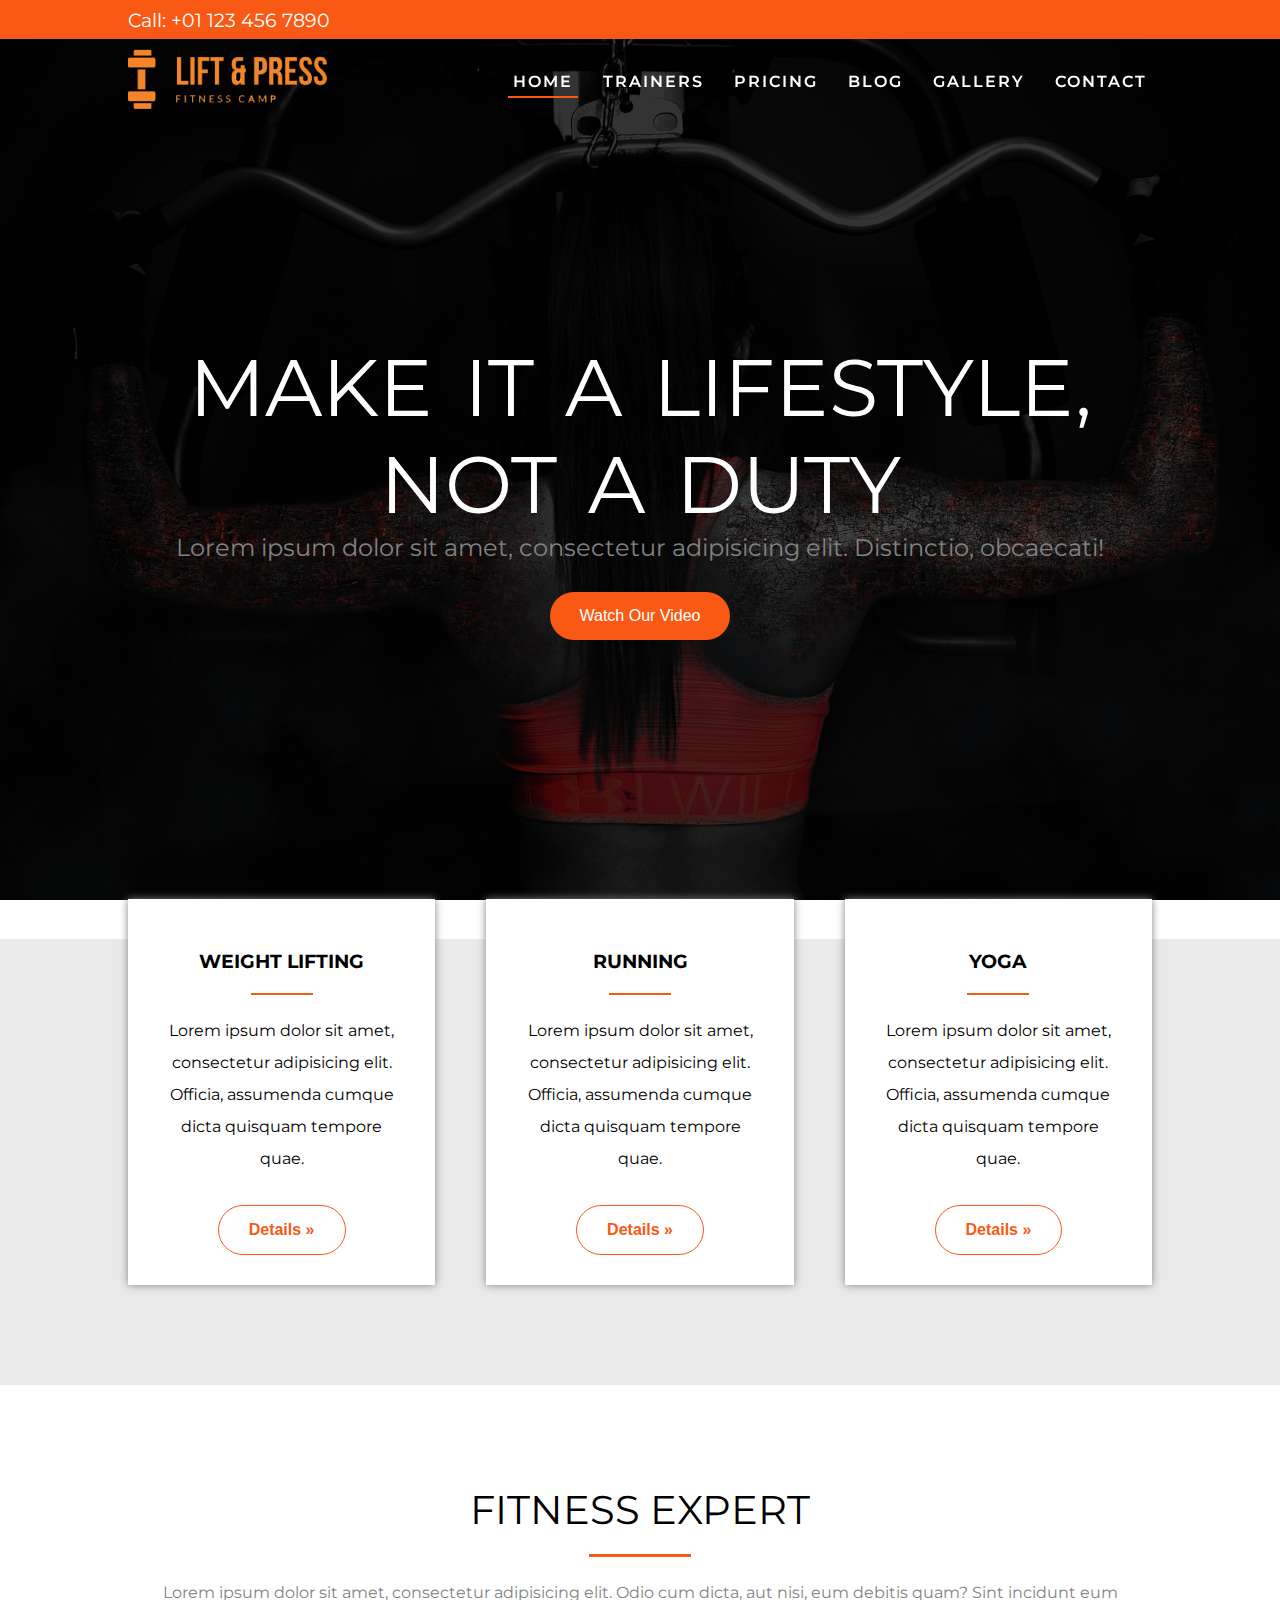
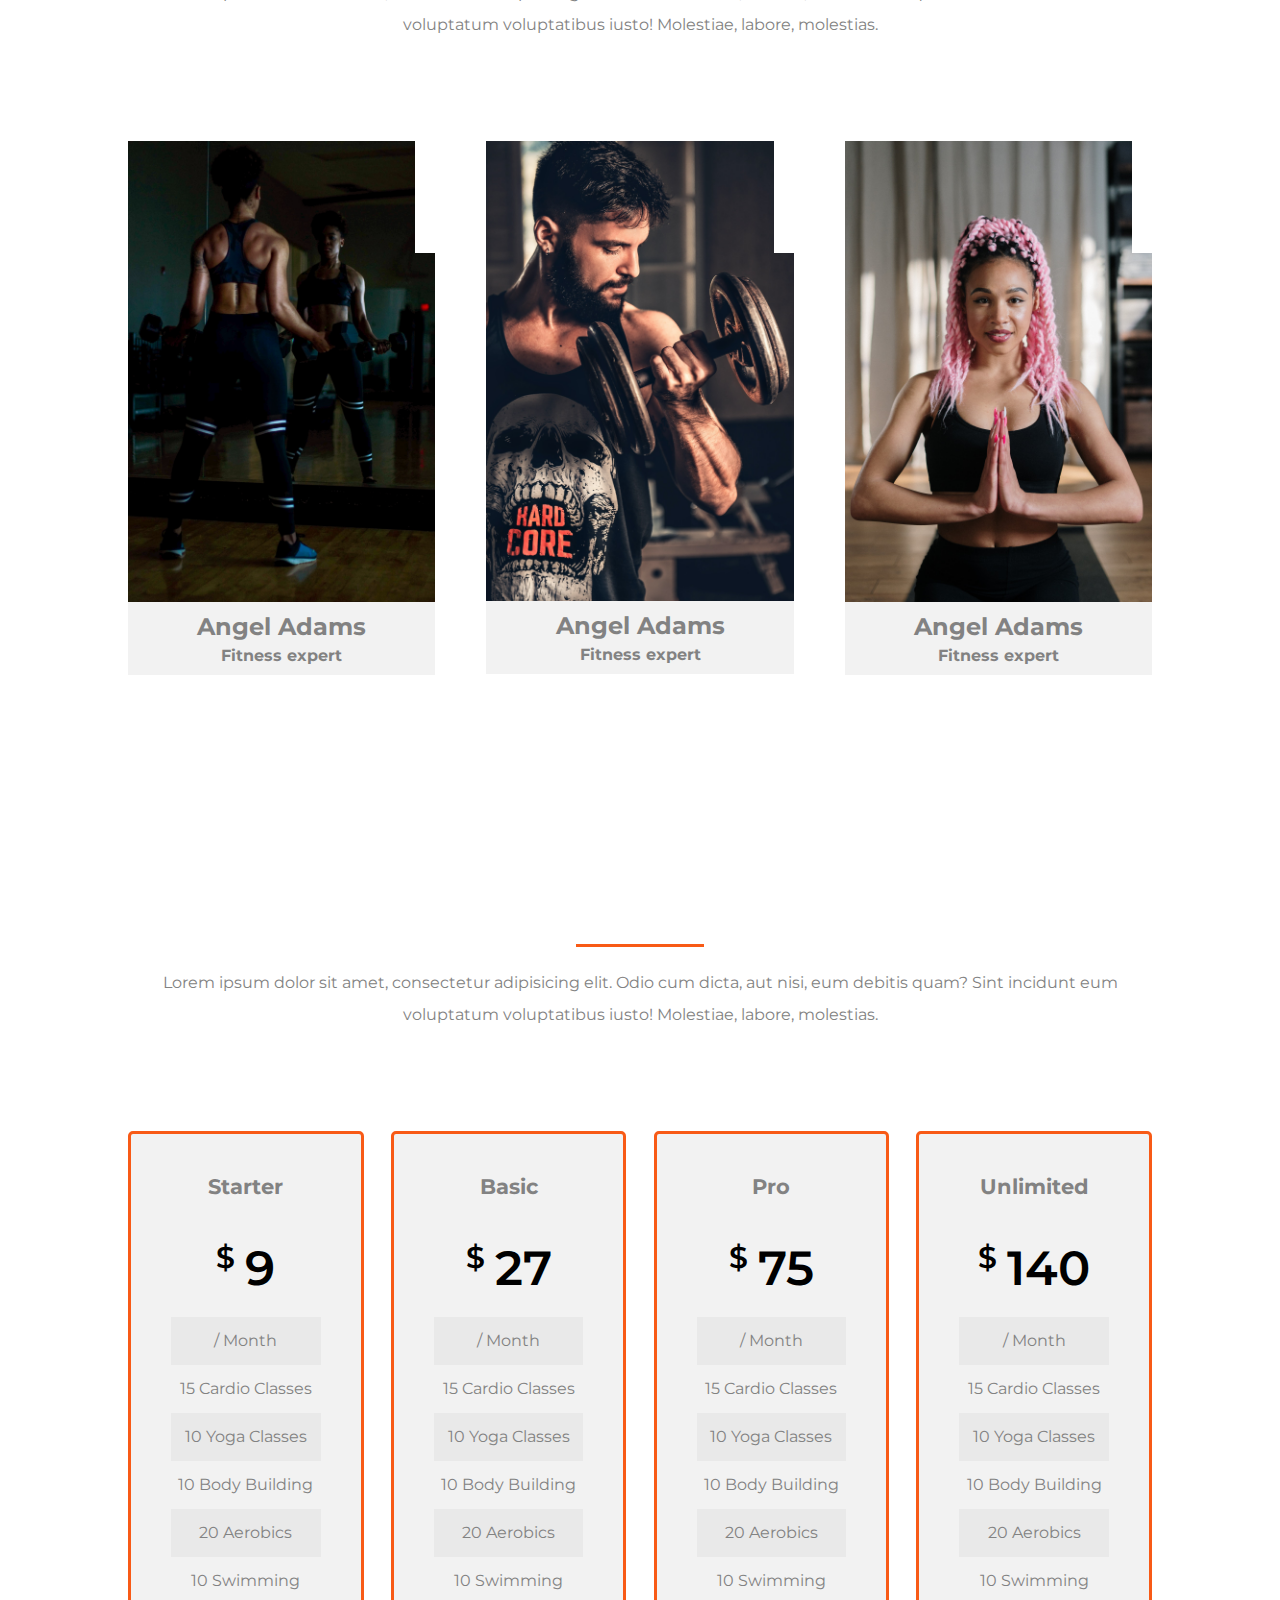
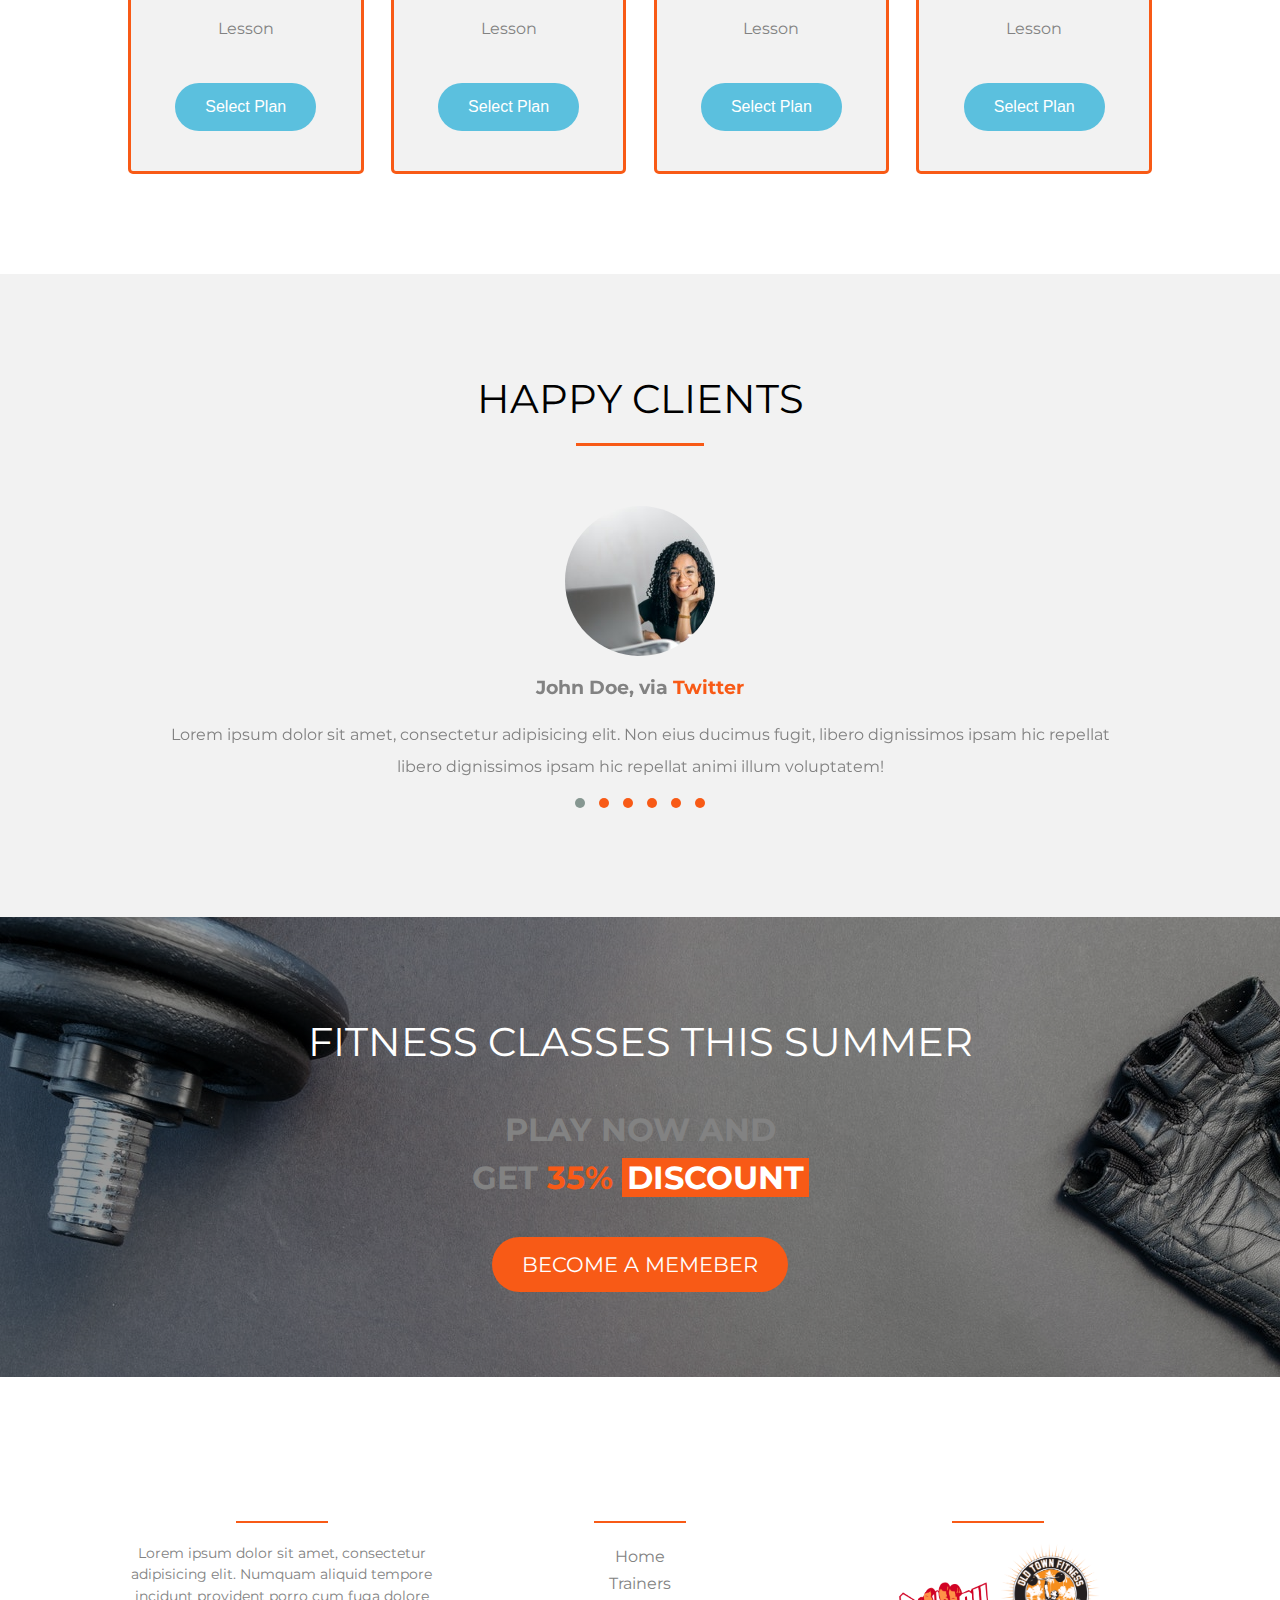
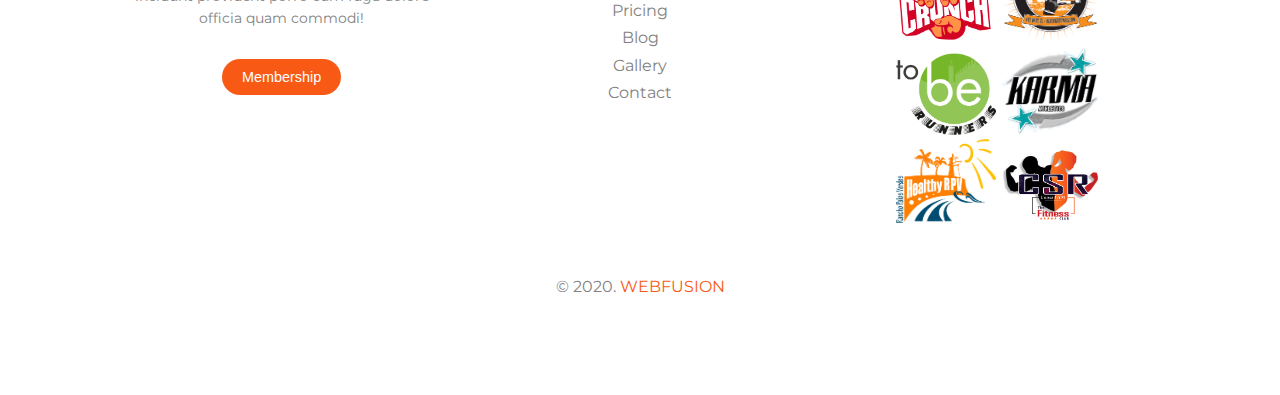
<file: index.html>
<!DOCTYPE html>
<html lang="en">
<head>
    <meta charset="UTF-8">
    <title>Sport theme</title>
    <meta name="viewport" content="width=device-width, initial-scale=1.0">
    <!-- fontAwesome -->
    <link rel="stylesheet" href="https://use.fontawesome.com/releases/v5.8.2/css/all.css" integrity="sha384-oS3vJWv+0UjzBfQzYUhtDYW+Pj2yciDJxpsK1OYPAYjqT085Qq/1cq5FLXAZQ7Ay" crossorigin="anonymous">
    <!-- Animate css -->
    <link rel="stylesheet" href="https://cdnjs.cloudflare.com/ajax/libs/animate.css/4.1.1/animate.min.css"/>
    <!-- Owl carousel -->
    <link rel="stylesheet" href="css/owl.carousel.min.css">
    <link rel="stylesheet" href="css/owl.theme.default.min.css">
    <!-- customCss -->
    <link rel="stylesheet" href="css/style.css">
</head>
<body>

    <!-- navLine -->
    <div class="navLine">
        <div class="container">
            <p>Call: +01 123 456 7890</p>
            <div class="icons">
                <a href=""><i class="fab fa-facebook-square"></i> </a>
                <a href=""><i class="fab fa-instagram"></i></a>
                <a href=""><i class="fab fa-twitter"></i></a>
            </div>            
        </div>
    </div>
    <!-- nav -->
    <nav class="sticky">
        <div class="container">
            <a href="" class="logo"><img src="img/logo2.png" alt=""></a>
            <div class="openMenu"><i class="fa fa-bars"></i></div>
            <ul class="mainMenu">
                <li><a class="active" href="index.html">Home</a></li>
                <li><a href="trainers.html">Trainers</a></li>
                <li><a href="pricng.html">Pricing</a></li>
                <li><a href="blog.html">Blog</a></li>
                <li><a href="gallery.html">Gallery</a></li>
                <li><a href="contact.html">Contact</a></li>
                <div class="closeMenu"><i class="fa fa-times"></i></div> 
            </ul>
        </div>
    </nav>

    <!-- header -->
    <header class="mainHeader">
        <h1>Make it a lifestyle, <br> not a duty</h1>
        <p>Lorem ipsum dolor sit amet, consectetur adipisicing elit. Distinctio, obcaecati!</p>
        <button class="btn">Watch Our Video</button>
    </header>

    <!-- cards -->
    <section class="cards">
        <div class="container animate__animated animate__fadeInUp">
            <div class="card">
                <i class="fas fa-dumbbell"></i>
                <h3>Weight lifting</h3>
                <p>Lorem ipsum dolor sit amet, consectetur adipisicing elit. Officia, assumenda cumque dicta quisquam tempore quae.</p>
                <button class="btn">Details &raquo;</button>
            </div>
            <div class="card">
                <i class="fas fa-running"></i>
                <h3>Running</h3>
                <p>Lorem ipsum dolor sit amet, consectetur adipisicing elit. Officia, assumenda cumque dicta quisquam tempore quae.</p>
                <button class="btn">Details &raquo;</button>
            </div>
            <div class="card">
                <i class="fab fa-yoast"></i>
                <h3>Yoga</h3>
                <p>Lorem ipsum dolor sit amet, consectetur adipisicing elit. Officia, assumenda cumque dicta quisquam tempore quae.</p>
                <button class="btn">Details &raquo;</button>
            </div>
        </div>
    </section>

    <!-- trainers -->
    <section class="trainers container">
    <h2>Fitness Expert</h2>
        <p>Lorem ipsum dolor sit amet, consectetur adipisicing elit. Odio cum dicta, aut nisi, eum debitis quam? Sint incidunt eum<br>voluptatum voluptatibus iusto! Molestiae, labore, molestias.</p>
        <div class="row">
            <article>
                <a href="trainers.html"><img src="img/trainer-1.jpg" alt=""></a>
                <div class="text">
                    <a href="trainers.html"><h3>Angel Adams</h3></a>
                    <h4>Fitness expert</h4>
                </div>
                <div class="icons">
                    <a href=""><i class="fab fa-facebook-square"></i></a>
                    <a href=""><i class="fab fa-instagram"></i></a>
                    <a href=""><i class="fab fa-twitter"></i></a>
                    <a href=""><i class="fab fa-linkedin"></i></a>
                </div>
            </article>
            <article>
                <a href="trainers.html"><img src="img/trainer-2.jpg" alt=""></a>
                <div class="text">
                    <a href="trainers.html"><h3>Angel Adams</h3></a>
                    <h4>Fitness expert</h4>
                </div>
                <div class="icons">
                    <a href=""><i class="fab fa-facebook-square"></i></a>
                    <a href=""><i class="fab fa-instagram"></i></a>
                    <a href=""><i class="fab fa-twitter"></i></a>
                    <a href=""><i class="fab fa-linkedin"></i></a>
                </div>
            </article>
            <article>
                <a href="trainers.html"><img src="img/trainer-3.jpg" alt=""></a>
                <div class="text">
                    <a href="trainers.html"><h3>Angel Adams</h3></a>
                    <h4>Fitness expert</h4>
                </div>
                <div class="icons">
                    <a href=""><i class="fab fa-facebook-square"></i></a>
                    <a href=""><i class="fab fa-instagram"></i></a>
                    <a href=""><i class="fab fa-twitter"></i></a>
                    <a href=""><i class="fab fa-linkedin"></i></a>
                </div>
            </article>
        </div>
    </section>

    <!-- price -->
    <section class="price">
       <h2>Pricing Plan</h2>
        <p>Lorem ipsum dolor sit amet, consectetur adipisicing elit. Odio cum dicta, aut nisi, eum debitis quam? Sint incidunt eum<br>voluptatum voluptatibus iusto! Molestiae, labore, molestias.</p>
        <div class="container">
            <div class="row">
                <div class="col cena">
                    <h3>Starter</h3>
                    <div class="money">
                    <sup class="currency">$</sup>9
                    </div>
                    <p>/ Month</p>
                    <p>15 Cardio Classes</p>
                    <p>10 Yoga Classes</p>
                    <p>10 Body Building</p>
                    <p>20 Aerobics</p>
                    <p>10 Swimming Lesson</p>
                    <button type="button" class="btn">Select Plan</button>
                </div>
                <div class="col cena">
                    <h3>Basic</h3>
                     <div class="money">
                    <sup class="currency">$</sup>27
                    </div>
                    <p>/ Month</p>
                    <p>15 Cardio Classes</p>
                    <p>10 Yoga Classes</p>
                    <p>10 Body Building</p>
                    <p>20 Aerobics</p>
                    <p>10 Swimming Lesson</p>
                    <button type="button" class="btn">Select Plan</button>
                </div>
                <div class="col cena">
                    <h3>Pro</h3>
                     <div class="money">
                    <sup class="currency">$</sup>75
                    </div>
                    <p>/ Month</p>
                    <p>15 Cardio Classes</p>
                    <p>10 Yoga Classes</p>
                    <p>10 Body Building</p>
                    <p>20 Aerobics</p>
                    <p>10 Swimming Lesson</p>
                    <button type="button" class="btn">Select Plan</button>
                </div>
                <div class="col cena">
                    <h3>Unlimited</h3>
                     <div class="money">
                    <sup class="currency">$</sup>140
                    </div>
                    <p>/ Month</p>
                    <p>15 Cardio Classes</p>
                    <p>10 Yoga Classes</p>
                    <p>10 Body Building</p>
                    <p>20 Aerobics</p>
                    <p>10 Swimming Lesson</p>
                    <button type="button" class="btn">Select Plan</button>
                </div>
            </div>
        </div>
    </section>

     <!-- testimonials -->
    <section class="testimonials">
       <h2>Happy Clients</h2>
        <div class="owl-carousel owl-theme container">
            <div class="item">
                <img src="img/people-1.jpg" alt="">
                <h3>John Doe, via <a href="">Twitter</a></h3>
                <p>Lorem ipsum dolor sit amet, consectetur adipisicing elit. Non eius ducimus fugit, libero dignissimos ipsam hic repellat <br> libero dignissimos ipsam hic repellat animi illum voluptatem!</p>
            </div>
            <div class="item">
                <img src="img/people-2.jpg" alt="">
                <h3>John Doe, via <a href="">Twitter</a></h3>
                <p>Lorem ipsum dolor sit amet, consectetur adipisicing elit. Non eius ducimus fugit, libero dignissimos ipsam hic repellat <br> libero dignissimos ipsam hic repellat animi illum voluptatem!</p>
            </div>
             <div class="item">
                <img src="img/people-3.jpg" alt="">
                <h3>John Doe, via <a href="">Twitter</a></h3>
                <p>Lorem ipsum dolor sit amet, consectetur adipisicing elit. Non eius ducimus fugit, libero dignissimos ipsam hic repellat <br> libero dignissimos ipsam hic repellat animi illum voluptatem!</p>
            </div>
             <div class="item">
                <img src="img/people-4.jpg" alt="">
                <h3>John Doe, via <a href="">Twitter</a></h3>
               <p>Lorem ipsum dolor sit amet, consectetur adipisicing elit. Non eius ducimus fugit, libero dignissimos ipsam hic repellat <br> libero dignissimos ipsam hic repellat animi illum voluptatem!</p>
            </div>
            <div class="item">
                <img src="img/people-5.jpg" alt="">
                <h3>John Doe, via <a href="">Twitter</a></h3>
                <p>Lorem ipsum dolor sit amet, consectetur adipisicing elit. Non eius ducimus fugit, libero dignissimos ipsam hic repellat <br> libero dignissimos ipsam hic repellat animi illum voluptatem!</p>
            </div>
             <div class="item">
                <img src="img/people-6.jpg" alt="">
                <h3>John Doe, via <a href="">Twitter</a></h3>
                <p>Lorem ipsum dolor sit amet, consectetur adipisicing elit. Non eius ducimus fugit, libero dignissimos ipsam hic repellat <br> libero dignissimos ipsam hic repellat animi illum voluptatem!</p>
            </div>
        </div>
    </section>

    <!-- discount -->
    <section class="discount">
        <h2>Fitness Classes this Summer</h2>
        <h3>Play now and <br> get <span class="percent">35% </span><span class="disc">Discount</span></h3>
        <a href="contact.html" type="button" class="btn">Become a memeber</a>
    </section>

    <!-- footer -->
    <footer>
        <div class="container">
            <section>
                <article>
                    <h3>A little about us</h3>
                    <p>Lorem ipsum dolor sit amet, consectetur adipisicing elit. Numquam aliquid tempore incidunt provident porro cum fuga dolore officia quam commodi!</p>
                    <button class="btn">Membership</button>
                </article>
                <article>
                   <h3>Menu</h3>
                    <ul>
                        <li><a class="active" href="index.html">Home</a></li>
                        <li><a href="trainers.html">Trainers</a></li>
                        <li><a href="pricng.html">Pricing</a></li>
                        <li><a href="blog.html">Blog</a></li>
                        <li><a href="gallery.html">Gallery</a></li>
                        <li><a href="contact.html">Contact</a></li>
                    </ul>
                </article>
                <article>
                    <h3>Partners</h3>
                    <img src="img/partner-1.png" alt="">
                    <img src="img/partner-6.png" alt="">
                    <img src="img/partner-3.png" alt="">
                    <img src="img/partner-4.png" alt="">
                    <img src="img/partner-5%20.png" alt="">
                    <img src="img/partner-2.png" alt="">
                </article>
            </section>
            <div class="bottomLine">
                <p>&copy; 2020. <a href="">WEBFUSION</a></p>
                <p>
                    <a href=""><i class="fab fa-facebook-square"></i></a>
                    <a href=""><i class="fab fa-instagram"></i></a>
                    <a href=""><i class="fab fa-twitter"></i></a>
                </p>
            </div>
        </div>
    </footer>

    <script src="https://code.jquery.com/jquery-3.5.1.min.js" integrity="sha256-9/aliU8dGd2tb6OSsuzixeV4y/faTqgFtohetphbbj0=" crossorigin="anonymous"></script>
    <script src="js/owl.carousel.min.js"></script>
    <script src="js/script.js"></script>
</body>
</html>
</file>
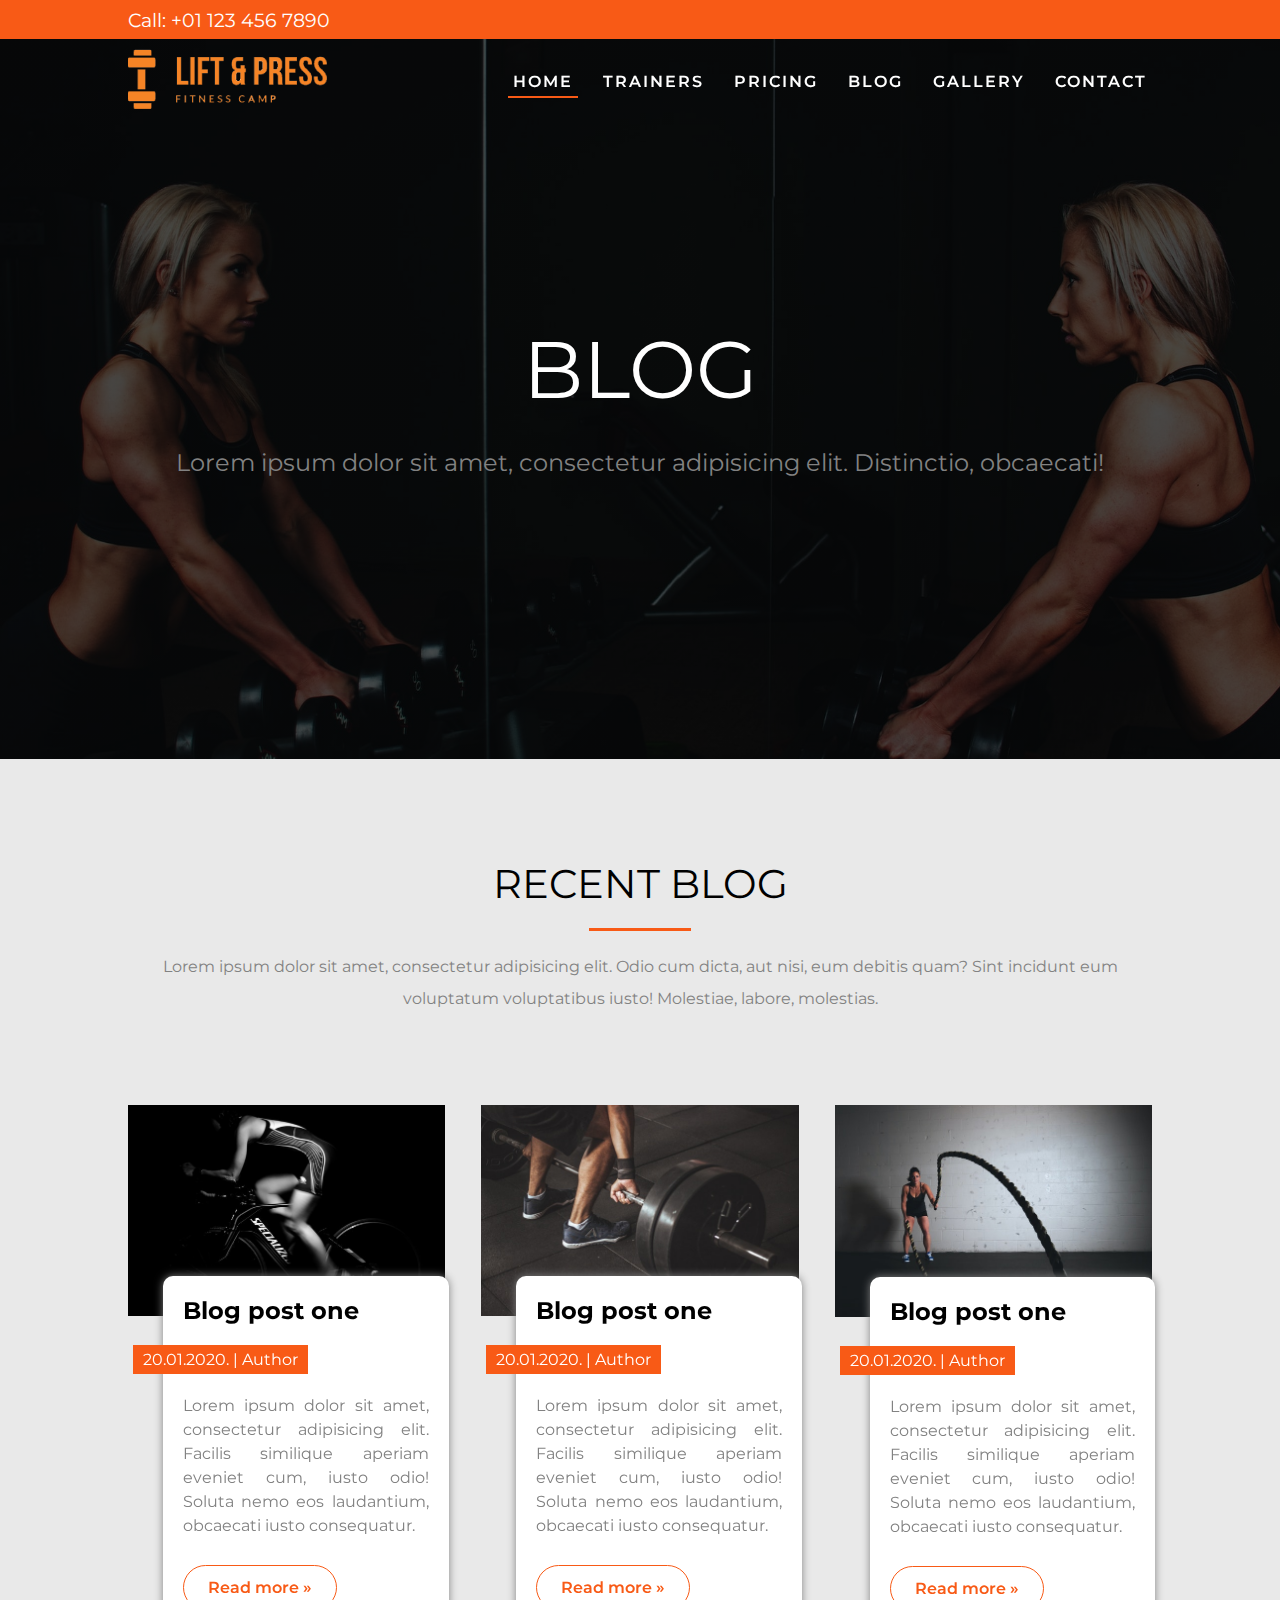
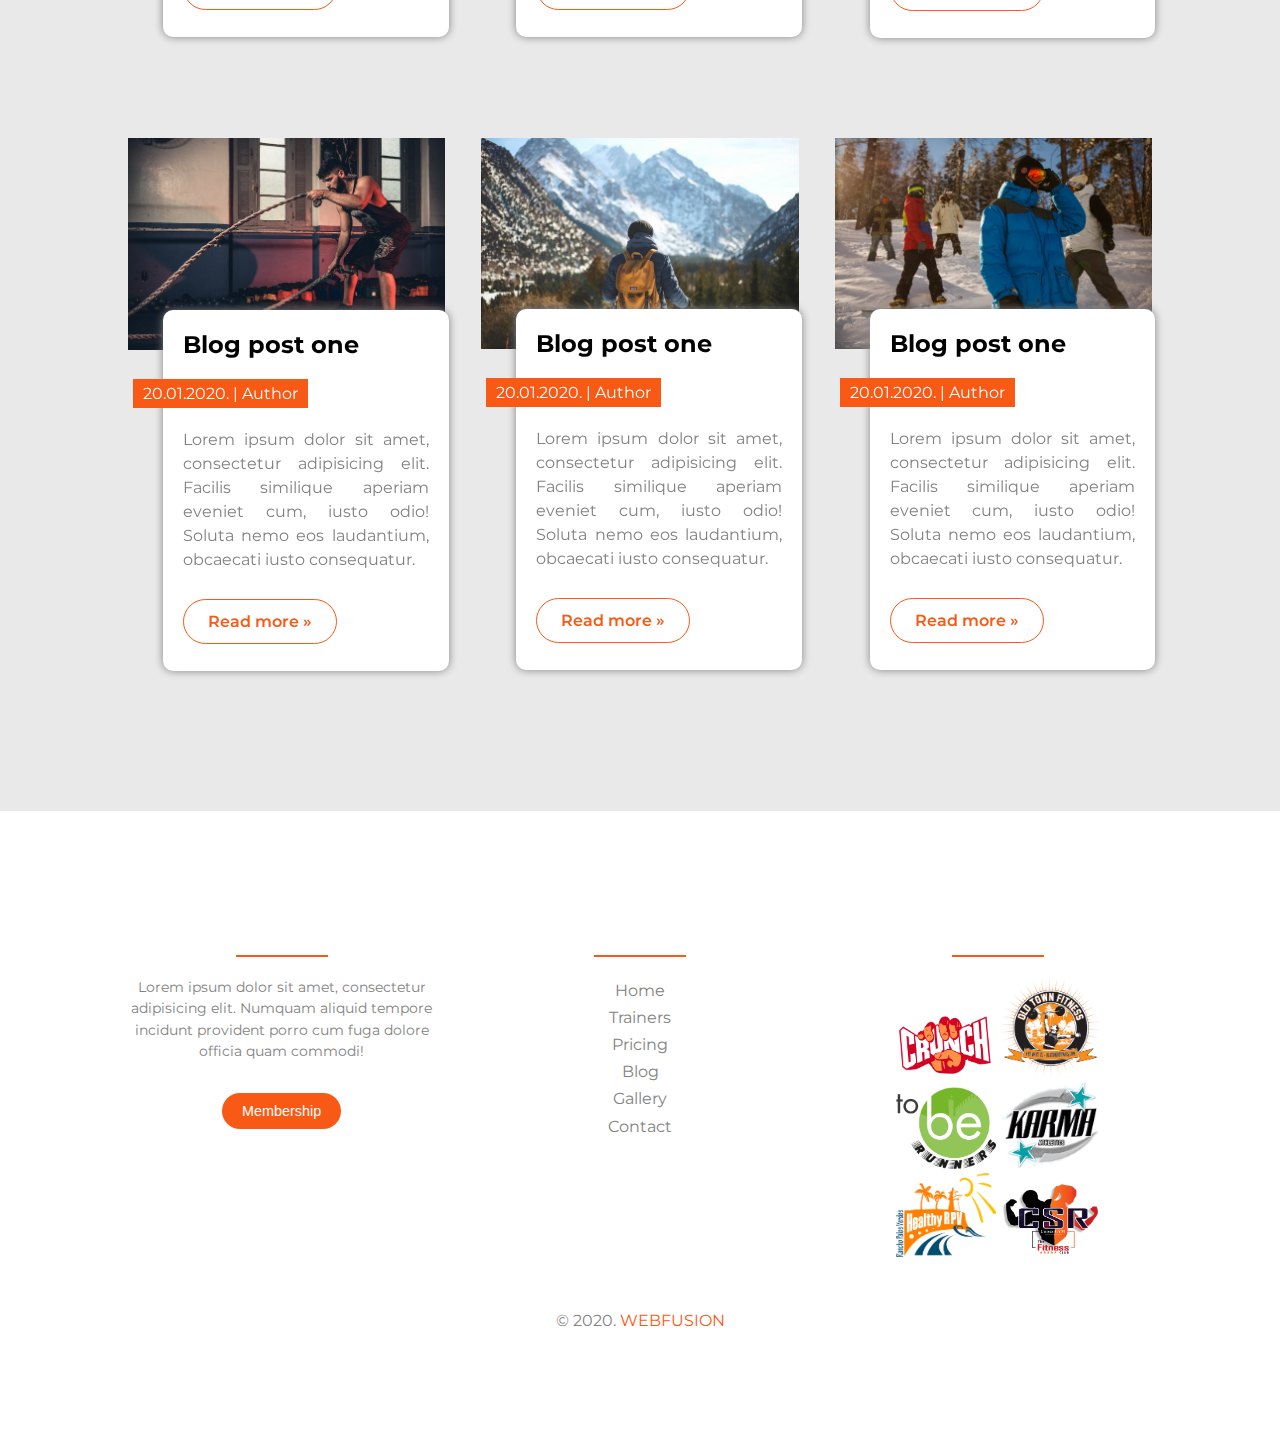
<file: blog.html>
<!DOCTYPE html>
<html lang="en">
<head>
    <meta charset="UTF-8">
    <title>Sport theme</title>
    <meta name="viewport" content="width=device-width, initial-scale=1.0">
    <!-- fontAwesome -->
    <link rel="stylesheet" href="https://use.fontawesome.com/releases/v5.8.2/css/all.css" integrity="sha384-oS3vJWv+0UjzBfQzYUhtDYW+Pj2yciDJxpsK1OYPAYjqT085Qq/1cq5FLXAZQ7Ay" crossorigin="anonymous">
    <!-- Animate css -->
    <link rel="stylesheet" href="https://cdnjs.cloudflare.com/ajax/libs/animate.css/4.1.1/animate.min.css"/>
    <!-- Owl carousel -->
    <link rel="stylesheet" href="css/owl.carousel.min.css">
    <link rel="stylesheet" href="css/owl.theme.default.min.css">
    <!-- customCss -->
    <link rel="stylesheet" href="css/style.css">
</head>
<body>
    <!-- navLine -->
    <div class="navLine">
        <div class="container">
            <p>Call: +01 123 456 7890</p>
            <div class="icons">
                <a href=""><i class="fab fa-facebook-square"></i> </a>
                <a href=""><i class="fab fa-instagram"></i></a>
                <a href=""><i class="fab fa-twitter"></i></a>
            </div>            
        </div>
    </div>
    <!-- nav -->
    <nav class="sticky">
        <div class="container">
            <a href="" class="logo"><img src="img/logo2.png" alt=""></a>
            <div class="openMenu"><i class="fa fa-bars"></i></div>
            <ul class="mainMenu">
                <li><a class="active" href="index.html">Home</a></li>
                <li><a href="trainers.html">Trainers</a></li>
                <li><a href="pricng.html">Pricing</a></li>
                <li><a href="blog.html">Blog</a></li>
                <li><a href="gallery.html">Gallery</a></li>
                <li><a href="contact.html">Contact</a></li>
                <div class="closeMenu"><i class="fa fa-times"></i></div> 
            </ul>
        </div>
    </nav>

      <!-- header -->
    <header class="blogHeader">
        <h1>Blog</h1>
        <p>Lorem ipsum dolor sit amet, consectetur adipisicing elit. Distinctio, obcaecati!</p>
    </header>

    <!-- blog -->
   <section class="blog">
       <div class="container">
           <h2>Recent Blog</h2>
           <p>Lorem ipsum dolor sit amet, consectetur adipisicing elit. Odio cum dicta, aut nisi, eum debitis quam? Sint incidunt eum<br>voluptatum voluptatibus iusto! Molestiae, labore, molestias.</p>
           <div class="row">
               <article>
                   <div class="featured-image">
                       <img src="img/blog-1.jpg" alt="">
                   </div>
                   <div class="text">
                       <h3>Blog post one</h3>
                       <div class="meta">20.01.2020. | Author</div>
                       <p>Lorem ipsum dolor sit amet, consectetur adipisicing elit. Facilis similique aperiam eveniet cum, iusto odio! Soluta nemo eos laudantium, obcaecati iusto consequatur.</p>
                       <a href="single.html" class="btn">Read more &raquo;</a>
                   </div>
               </article>
               <article>
                   <div class="featured-image">
                       <img src="img/blog-2.jpg" alt="">
                   </div>
                   <div class="text">
                       <h3>Blog post one</h3>
                       <div class="meta">20.01.2020. | Author</div>
                       <p>Lorem ipsum dolor sit amet, consectetur adipisicing elit. Facilis similique aperiam eveniet cum, iusto odio! Soluta nemo eos laudantium, obcaecati iusto consequatur.</p>
                       <a href="single.html" class="btn">Read more &raquo;</a>
                   </div>
               </article>
               <article>
                   <div class="featured-image">
                       <img src="img/blog-3.jpg" alt="">
                   </div>
                   <div class="text">
                       <h3>Blog post one</h3>
                       <div class="meta">20.01.2020. | Author</div>
                       <p>Lorem ipsum dolor sit amet, consectetur adipisicing elit. Facilis similique aperiam eveniet cum, iusto odio! Soluta nemo eos laudantium, obcaecati iusto consequatur.</p>
                       <a href="single.html" class="btn">Read more &raquo;</a>
                   </div>
               </article>
               <article>
                   <div class="featured-image">
                       <img src="img/blog-4.jpg" alt="">
                   </div>
                   <div class="text">
                       <h3>Blog post one</h3>
                       <div class="meta">20.01.2020. | Author</div>
                       <p>Lorem ipsum dolor sit amet, consectetur adipisicing elit. Facilis similique aperiam eveniet cum, iusto odio! Soluta nemo eos laudantium, obcaecati iusto consequatur.</p>
                       <a href="single.html" class="btn">Read more &raquo;</a>
                   </div>
               </article>
               <article>
                   <div class="featured-image">
                       <img src="img/blog-5.jpg" alt="">
                   </div>
                   <div class="text">
                       <h3>Blog post one</h3>
                       <div class="meta">20.01.2020. | Author</div>
                       <p>Lorem ipsum dolor sit amet, consectetur adipisicing elit. Facilis similique aperiam eveniet cum, iusto odio! Soluta nemo eos laudantium, obcaecati iusto consequatur.</p>
                       <a href="single.html" class="btn">Read more &raquo;</a>
                   </div>
               </article>
               <article>
                   <div class="featured-image">
                       <img src="img/blog-6.jpg" alt="">
                   </div>
                   <div class="text">
                       <h3>Blog post one</h3>
                       <div class="meta">20.01.2020. | Author</div>
                       <p>Lorem ipsum dolor sit amet, consectetur adipisicing elit. Facilis similique aperiam eveniet cum, iusto odio! Soluta nemo eos laudantium, obcaecati iusto consequatur.</p>
                       <a href="single.html" class="btn">Read more &raquo;</a>
                   </div>
               </article>
           </div>
       </div>
   </section>

   <!-- footer -->
    <footer>
        <div class="container">
            <section>
                <article>
                    <h3>A little about us</h3>
                    <p>Lorem ipsum dolor sit amet, consectetur adipisicing elit. Numquam aliquid tempore incidunt provident porro cum fuga dolore officia quam commodi!</p>
                    <button class="btn">Membership</button>
                </article>
                <article>
                   <h3>Menu</h3>
                    <ul>
                        <li><a class="active" href="index.html">Home</a></li>
                        <li><a href="trainers.html">Trainers</a></li>
                        <li><a href="pricng.html">Pricing</a></li>
                        <li><a href="blog.html">Blog</a></li>
                        <li><a href="gallery.html">Gallery</a></li>
                        <li><a href="contact.html">Contact</a></li>
                    </ul>
                </article>
                <article>
                    <h3>Partners</h3>
                    <img src="img/partner-1.png" alt="">
                    <img src="img/partner-6.png" alt="">
                    <img src="img/partner-3.png" alt="">
                    <img src="img/partner-4.png" alt="">
                    <img src="img/partner-5%20.png" alt="">
                    <img src="img/partner-2.png" alt="">
                </article>
            </section>
            <div class="bottomLine">
                <p>&copy; 2020. <a href="">WEBFUSION</a></p>
                <p>
                    <a href=""><i class="fab fa-facebook-square"></i></a>
                    <a href=""><i class="fab fa-instagram"></i></a>
                    <a href=""><i class="fab fa-twitter"></i></a>
                </p>
            </div>
        </div>
    </footer>

    <script src="https://code.jquery.com/jquery-3.5.1.min.js" integrity="sha256-9/aliU8dGd2tb6OSsuzixeV4y/faTqgFtohetphbbj0=" crossorigin="anonymous"></script>
    <script src="js/owl.carousel.min.js"></script>
    <script src="js/script.js"></script>
</body>
</html>
</file>
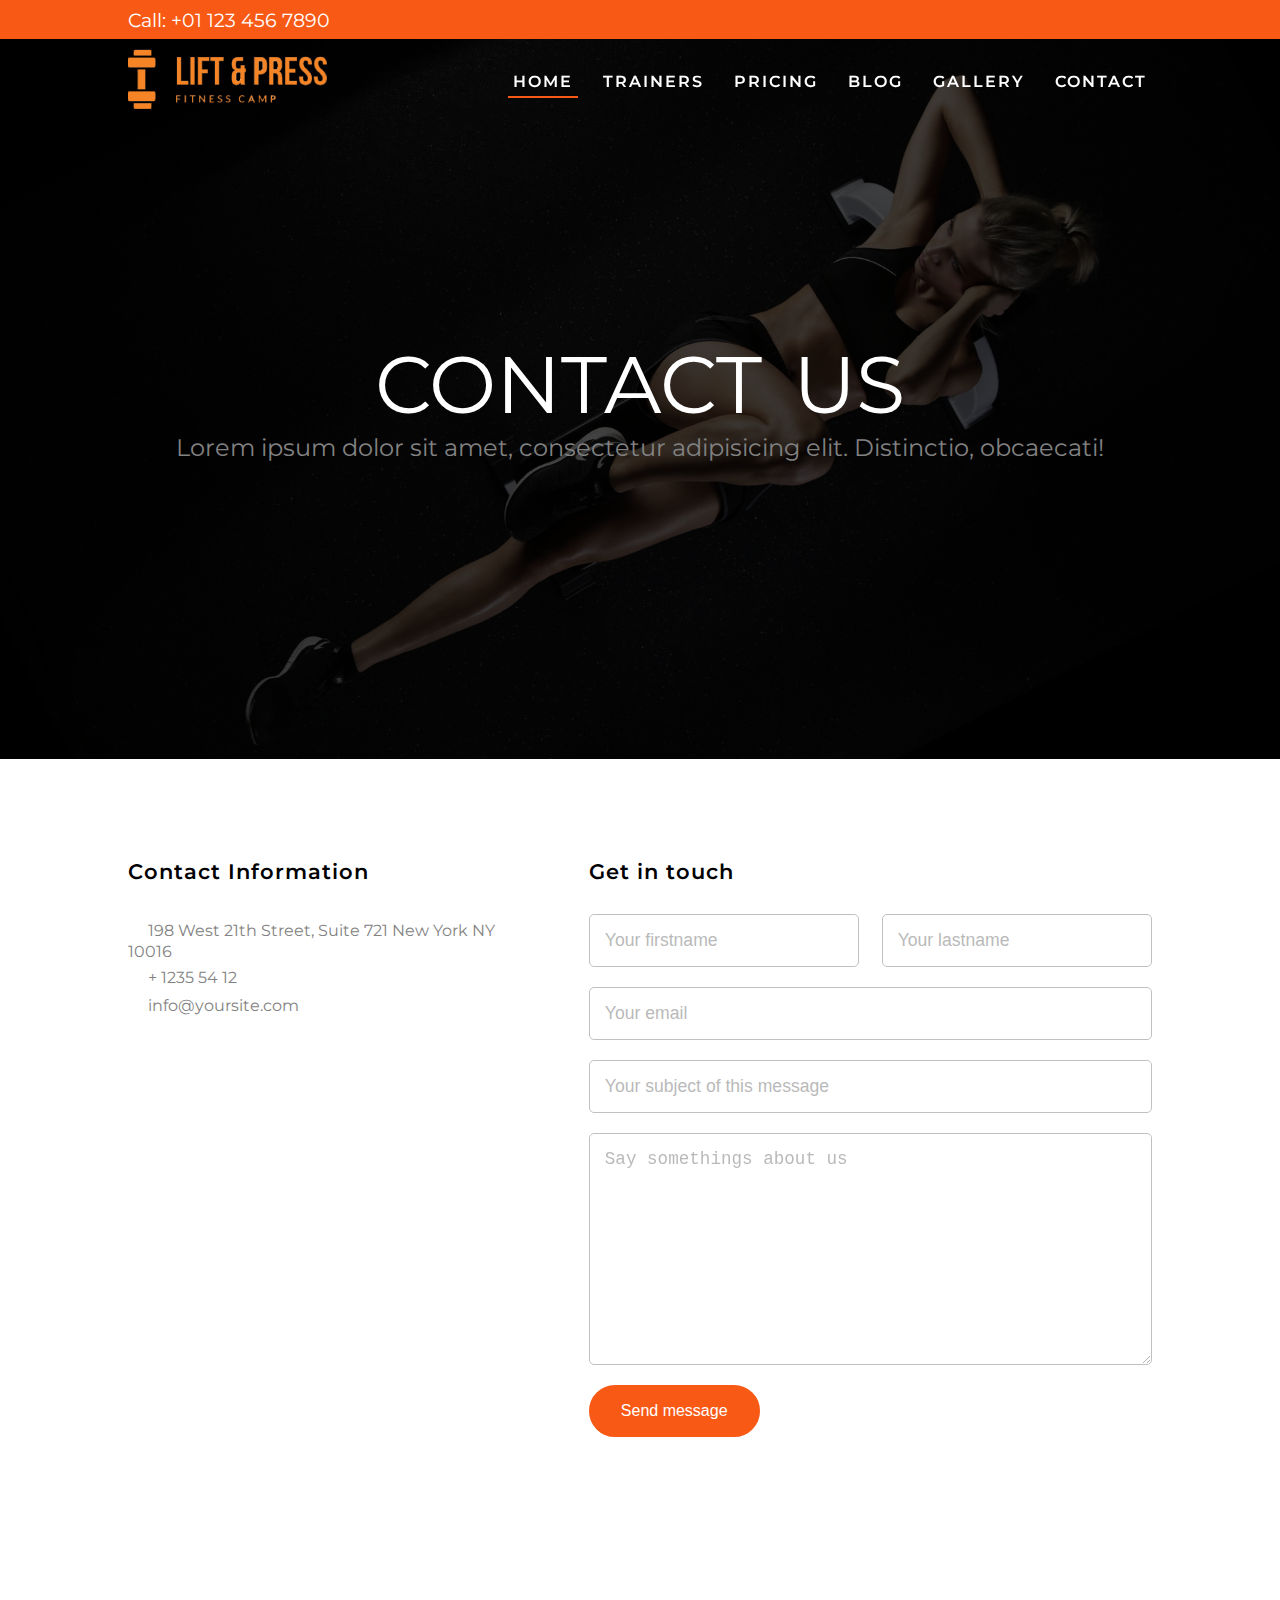
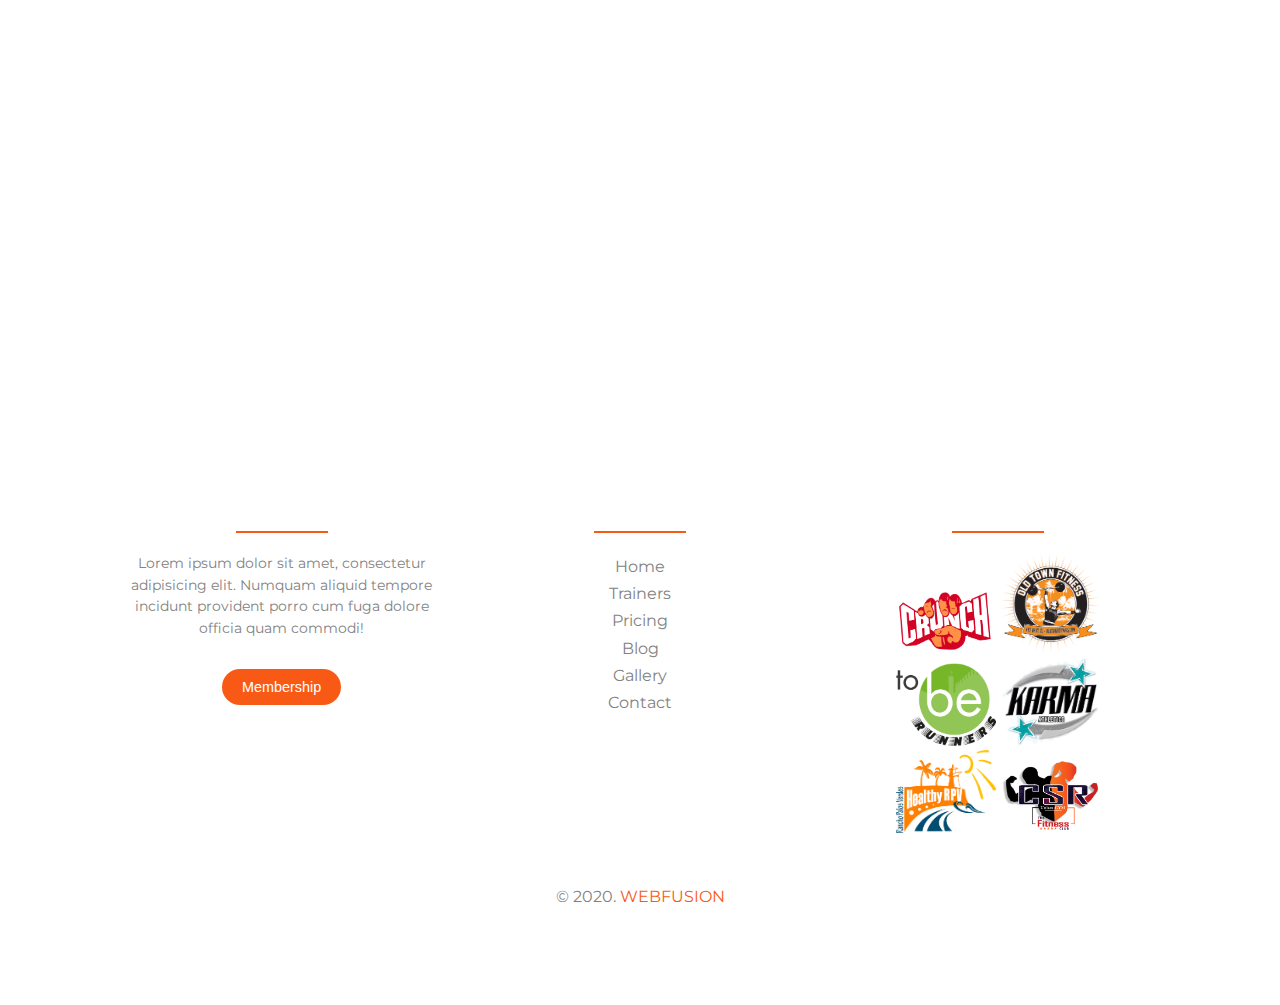
<file: contact.html>
<!DOCTYPE html>
<html lang="en">
<head>
    <meta charset="UTF-8">
    <title>Sport theme</title>
    <meta name="viewport" content="width=device-width, initial-scale=1.0">
    <!-- fontAwesome -->
    <link rel="stylesheet" href="https://use.fontawesome.com/releases/v5.8.2/css/all.css" integrity="sha384-oS3vJWv+0UjzBfQzYUhtDYW+Pj2yciDJxpsK1OYPAYjqT085Qq/1cq5FLXAZQ7Ay" crossorigin="anonymous">
    <!-- Animate css -->
    <link rel="stylesheet" href="https://cdnjs.cloudflare.com/ajax/libs/animate.css/4.1.1/animate.min.css"/>
    <!-- Owl carousel -->
    <link rel="stylesheet" href="css/owl.carousel.min.css">
    <link rel="stylesheet" href="css/owl.theme.default.min.css">
    <!-- customCss -->
    <link rel="stylesheet" href="css/style.css">
</head>
<body>
    <!-- navLine -->
    <div class="navLine">
        <div class="container">
            <p>Call: +01 123 456 7890</p>
            <div class="icons">
                <a href=""><i class="fab fa-facebook-square"></i> </a>
                <a href=""><i class="fab fa-instagram"></i></a>
                <a href=""><i class="fab fa-twitter"></i></a>
            </div>            
        </div>
    </div>
    <!-- nav -->
    <nav class="sticky">
        <div class="container">
            <a href="" class="logo"><img src="img/logo2.png" alt=""></a>
            <div class="openMenu"><i class="fa fa-bars"></i></div>
            <ul class="mainMenu">
                <li><a class="active" href="index.html">Home</a></li>
                <li><a href="trainers.html">Trainers</a></li>
                <li><a href="pricng.html">Pricing</a></li>
                <li><a href="blog.html">Blog</a></li>
                <li><a href="gallery.html">Gallery</a></li>
                <li><a href="contact.html">Contact</a></li>
                <div class="closeMenu"><i class="fa fa-times"></i></div> 
            </ul>
        </div>
    </nav>

    <!-- header -->
    <header class="contactHeader">
        <h1>Contact us</h1>
        <p>Lorem ipsum dolor sit amet, consectetur adipisicing elit. Distinctio, obcaecati!</p>
    </header>

    <!-- contact -->
    <section class="contact">
        <div class="container">
            <article>
                <h3>Contact Information</h3>
                <p><i class="fas fa-map-marker-alt"></i> 198 West 21th Street,
                Suite 721 New York NY 10016</p>
                <p><i class="fas fa-phone"></i> + 1235 54 12</p>
                <p><i class="fas fa-envelope"></i> info@yoursite.com</p>
            </article>
            <article>
                <h3>Get in touch</h3>
                <form>
                    <input type="text" placeholder="Your firstname">
                    <input type="text" placeholder="Your lastname">
                    <input type="email" placeholder="Your email">
                    <input type="text" placeholder="Your subject of this message">
                    <textarea cols="30" rows="10" placeholder="Say somethings about us"></textarea>
                    <button class="btn">Send message</button>
                </form>
            </article>
        </div>
    </section>

    <!-- Map -->
    <section class="map">
        <iframe src="https://www.google.com/maps/embed?pb=!1m18!1m12!1m3!1d89850.39588023174!2d19.779401183780248!3d45.271550806093266!2m3!1f0!2f0!3f0!3m2!1i1024!2i768!4f13.1!3m3!1m2!1s0x475b10613de93455%3A0xb6f7d683724fe28!2z0J3QvtCy0Lgg0KHQsNC0!5e0!3m2!1ssr!2srs!4v1611233481195!5m2!1ssr!2srs" width="100%" height="450" frameborder="0" style="border:0;" allowfullscreen="" aria-hidden="false" tabindex="0"></iframe>
    </section>

    <!-- footer -->
    <footer>
        <div class="container">
            <section>
                <article>
                    <h3>A little about us</h3>
                    <p>Lorem ipsum dolor sit amet, consectetur adipisicing elit. Numquam aliquid tempore incidunt provident porro cum fuga dolore officia quam commodi!</p>
                    <button class="btn">Membership</button>
                </article>
                <article>
                   <h3>Menu</h3>
                    <ul>
                        <li><a class="active" href="index.html">Home</a></li>
                        <li><a href="trainers.html">Trainers</a></li>
                        <li><a href="pricng.html">Pricing</a></li>
                        <li><a href="blog.html">Blog</a></li>
                        <li><a href="gallery.html">Gallery</a></li>
                        <li><a href="contact.html">Contact</a></li>
                    </ul>
                </article>
                <article>
                    <h3>Partners</h3>
                    <img src="img/partner-1.png" alt="">
                    <img src="img/partner-6.png" alt="">
                    <img src="img/partner-3.png" alt="">
                    <img src="img/partner-4.png" alt="">
                    <img src="img/partner-5%20.png" alt="">
                    <img src="img/partner-2.png" alt="">
                </article>
            </section>
            <div class="bottomLine">
                <p>&copy; 2020. <a href="">WEBFUSION</a></p>
                <p>
                    <a href=""><i class="fab fa-facebook-square"></i></a>
                    <a href=""><i class="fab fa-instagram"></i></a>
                    <a href=""><i class="fab fa-twitter"></i></a>
                </p>
            </div>
        </div>
    </footer>

    <script src="https://code.jquery.com/jquery-3.5.1.min.js" integrity="sha256-9/aliU8dGd2tb6OSsuzixeV4y/faTqgFtohetphbbj0=" crossorigin="anonymous"></script>
    <script src="js/owl.carousel.min.js"></script>
    <script src="js/script.js"></script>
</body>
</html>
</file>
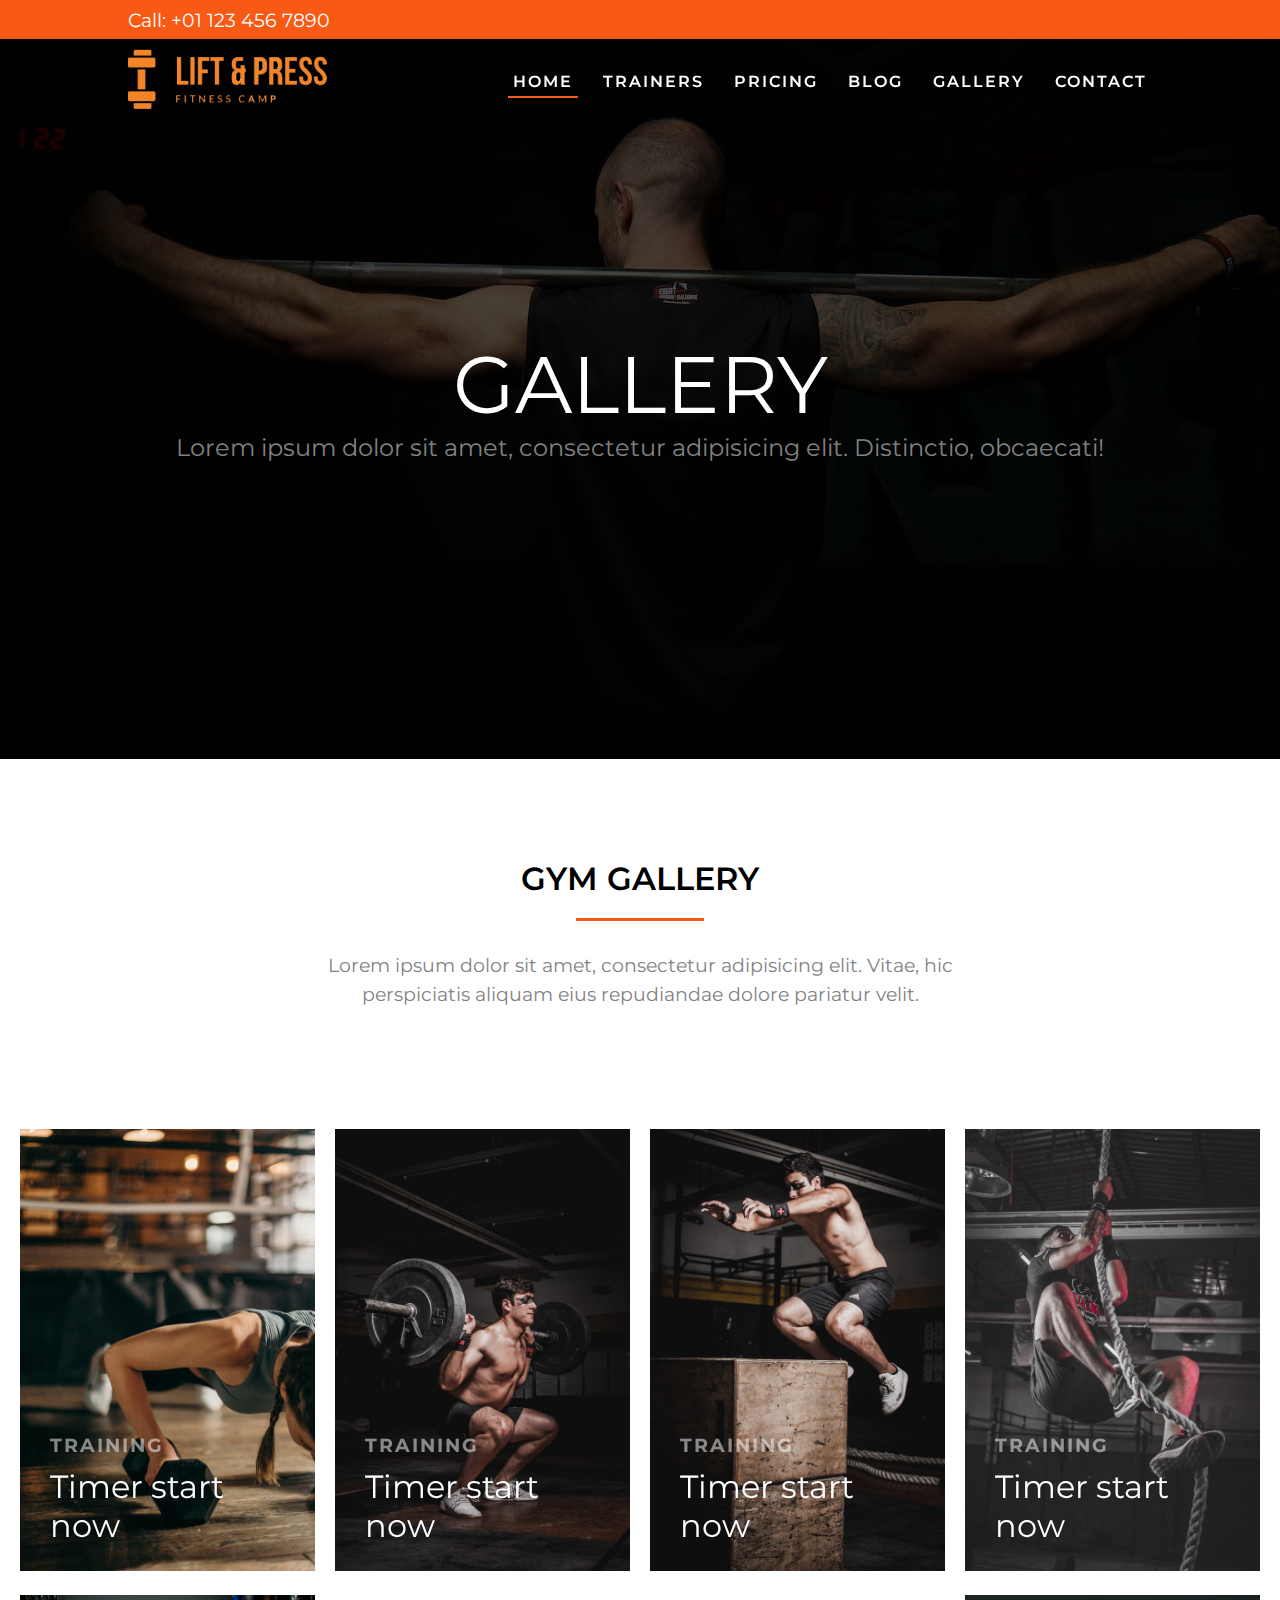
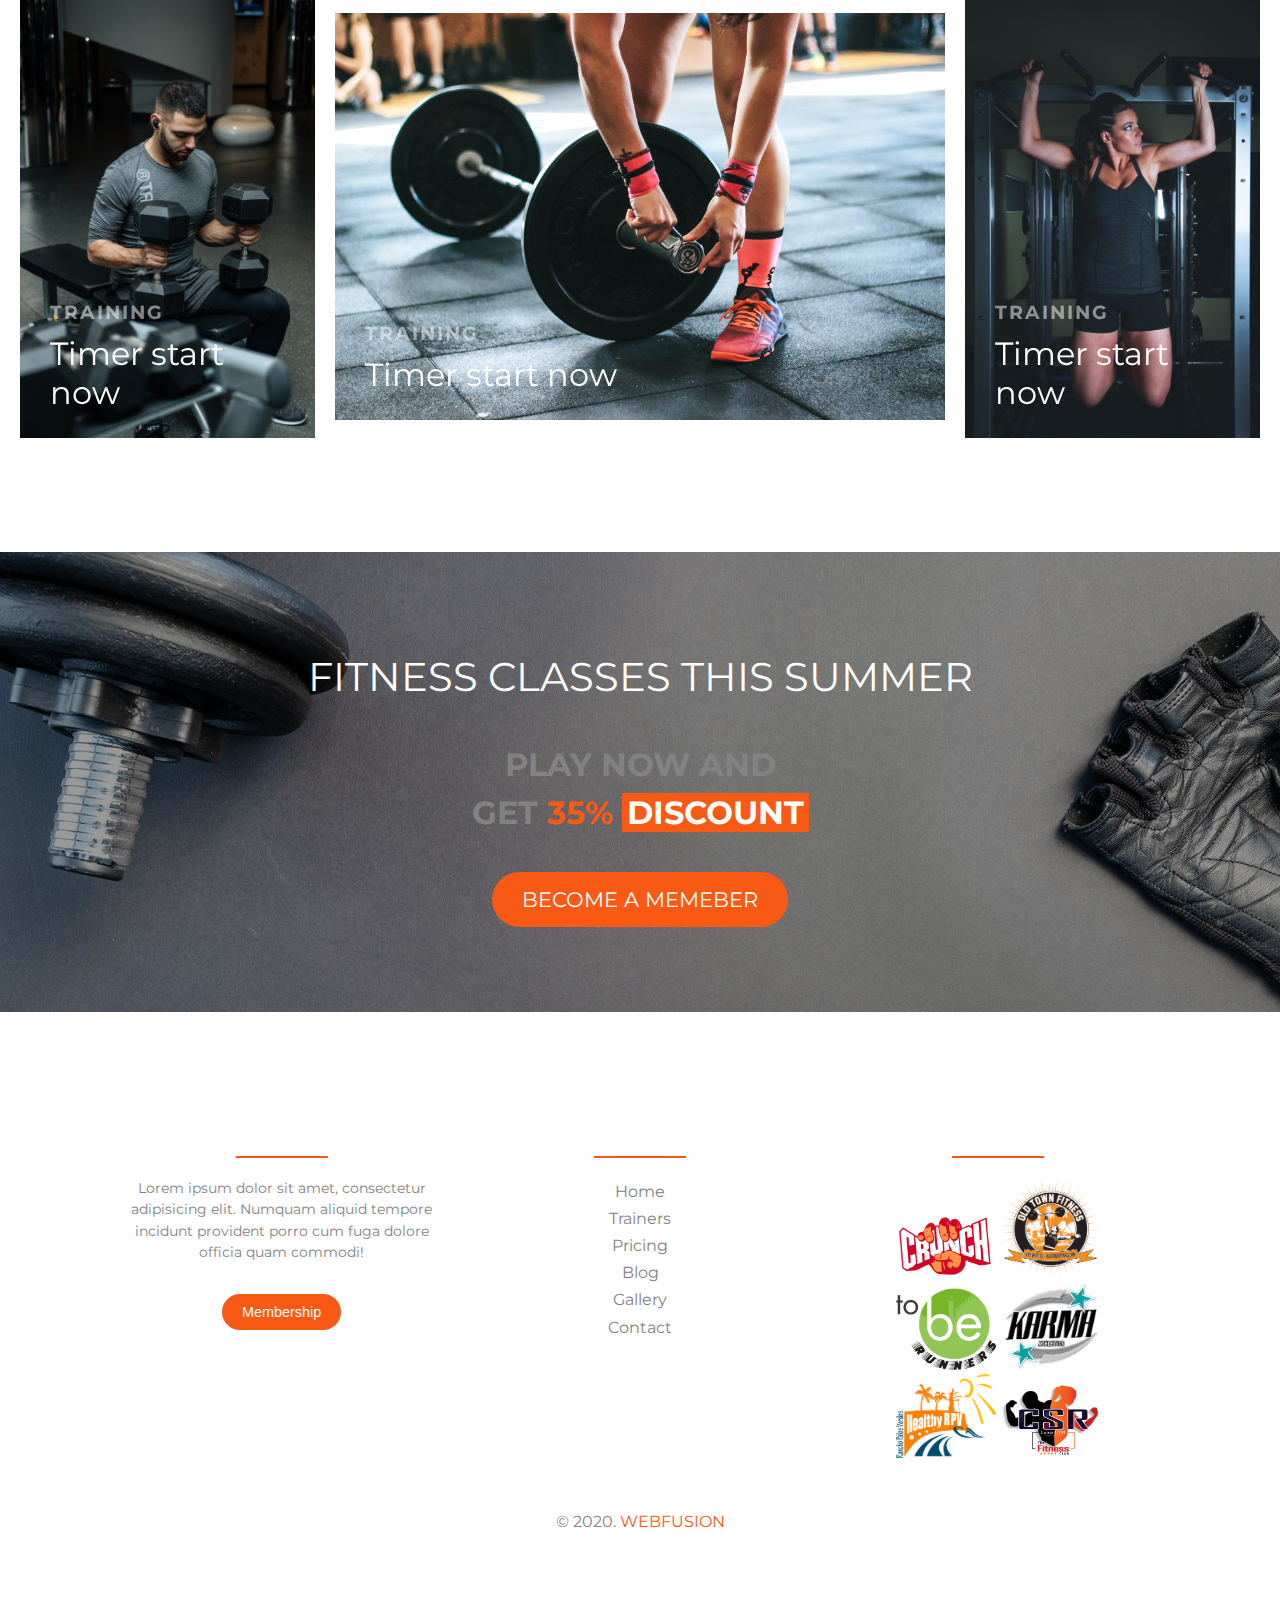
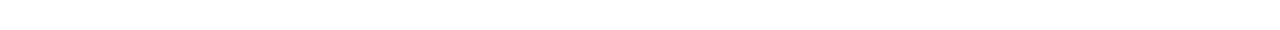
<file: gallery.html>
<!DOCTYPE html>
<html lang="en">
<head>
    <meta charset="UTF-8">
    <title>Sport theme</title>
    <meta name="viewport" content="width=device-width, initial-scale=1.0">
    <!-- fontAwesome -->
    <link rel="stylesheet" href="https://use.fontawesome.com/releases/v5.8.2/css/all.css" integrity="sha384-oS3vJWv+0UjzBfQzYUhtDYW+Pj2yciDJxpsK1OYPAYjqT085Qq/1cq5FLXAZQ7Ay" crossorigin="anonymous">
    <!-- Animate css -->
    <link rel="stylesheet" href="https://cdnjs.cloudflare.com/ajax/libs/animate.css/4.1.1/animate.min.css"/>
    <!-- Owl carousel -->
    <link rel="stylesheet" href="css/owl.carousel.min.css">
    <link rel="stylesheet" href="css/owl.theme.default.min.css">
    <!-- customCss -->
    <link rel="stylesheet" href="css/style.css">
</head>
<body>
    <!-- navLine -->
    <div class="navLine">
        <div class="container">
            <p>Call: +01 123 456 7890</p>
            <div class="icons">
                <a href=""><i class="fab fa-facebook-square"></i> </a>
                <a href=""><i class="fab fa-instagram"></i></a>
                <a href=""><i class="fab fa-twitter"></i></a>
            </div>            
        </div>
    </div>
    <!-- nav -->
    <nav class="sticky">
        <div class="container">
            <a href="" class="logo"><img src="img/logo2.png" alt=""></a>
            <div class="openMenu"><i class="fa fa-bars"></i></div>
            <ul class="mainMenu">
                <li><a class="active" href="index.html">Home</a></li>
                <li><a href="trainers.html">Trainers</a></li>
                <li><a href="pricng.html">Pricing</a></li>
                <li><a href="blog.html">Blog</a></li>
                <li><a href="gallery.html">Gallery</a></li>
                <li><a href="contact.html">Contact</a></li>
                <div class="closeMenu"><i class="fa fa-times"></i></div> 
            </ul>
        </div>
    </nav>

    <!-- header -->
    <header class="galleryHeader">
        <h1>Gallery</h1>
        <p>Lorem ipsum dolor sit amet, consectetur adipisicing elit. Distinctio, obcaecati!</p>
    </header>

    <!-- Gym Gallery -->
    <section class="gymGallery">
        <h2>Gym Gallery</h2>
        <p>Lorem ipsum dolor sit amet, consectetur adipisicing elit. Vitae, hic perspiciatis aliquam eius repudiandae dolore pariatur velit.</p>
    </section>

    <!-- Gallery -->
    <section class="gallery">
        <article>
            <img src="img/gallery-1.jpg" alt="">
            <div class="text">
                <h4>Training</h4>
                <h3>Timer start now</h3>
            </div>
        </article>
        <article>
            <img src="img/gallery-2.jpg" alt="">
            <div class="text">
                <h4>Training</h4>
                <h3>Timer start now</h3>
            </div>
        </article>
        <article>
            <img src="img/gallery-3.jpg" alt="">
            <div class="text">
                <h4>Training</h4>
                <h3>Timer start now</h3>
            </div>
        </article>
        <article>
            <img src="img/gallery-4.jpg" alt="">
            <div class="text">
                <h4>Training</h4>
                <h3>Timer start now</h3>
            </div>
        </article>
        <article>
            <img src="img/gallery-5.jpg" alt="">
            <div class="text">
                <h4>Training</h4>
                <h3>Timer start now</h3>
            </div>
        </article>
        <article>
            <img src="img/gallery-6.jpg" alt="">
            <div class="text">
                <h4>Training</h4>
                <h3>Timer start now</h3>
            </div>
        </article>
        <article>
            <img src="img/gallery-7.jpg" alt="">
            <div class="text">
                <h4>Training</h4>
                <h3>Timer start now</h3>
            </div>
        </article>
    </section>

    <!-- discount -->
    <section class="discount">
        <h2>Fitness Classes this Summer</h2>
        <h3>Play now and <br> get <span class="percent">35% </span><span class="disc">Discount</span></h3>
        <a href="contact.html" type="button" class="btn">Become a memeber</a>
    </section>

    <!-- footer -->
    <footer>
        <div class="container">
            <section>
                <article>
                    <h3>A little about us</h3>
                    <p>Lorem ipsum dolor sit amet, consectetur adipisicing elit. Numquam aliquid tempore incidunt provident porro cum fuga dolore officia quam commodi!</p>
                    <button class="btn">Membership</button>
                </article>
                <article>
                   <h3>Menu</h3>
                    <ul>
                        <li><a class="active" href="index.html">Home</a></li>
                        <li><a href="trainers.html">Trainers</a></li>
                        <li><a href="pricng.html">Pricing</a></li>
                        <li><a href="blog.html">Blog</a></li>
                        <li><a href="gallery.html">Gallery</a></li>
                        <li><a href="contact.html">Contact</a></li>
                    </ul>
                </article>
                <article>
                    <h3>Partners</h3>
                    <img src="img/partner-1.png" alt="">
                    <img src="img/partner-6.png" alt="">
                    <img src="img/partner-3.png" alt="">
                    <img src="img/partner-4.png" alt="">
                    <img src="img/partner-5%20.png" alt="">
                    <img src="img/partner-2.png" alt="">
                </article>
            </section>
            <div class="bottomLine">
                <p>&copy; 2020. <a href="">WEBFUSION</a></p>
                <p>
                    <a href=""><i class="fab fa-facebook-square"></i></a>
                    <a href=""><i class="fab fa-instagram"></i></a>
                    <a href=""><i class="fab fa-twitter"></i></a>
                </p>
            </div>
        </div>
    </footer>

    <script src="https://code.jquery.com/jquery-3.5.1.min.js" integrity="sha256-9/aliU8dGd2tb6OSsuzixeV4y/faTqgFtohetphbbj0=" crossorigin="anonymous"></script>
    <script src="js/owl.carousel.min.js"></script>
    <script src="js/script.js"></script>
</body>
</html>
</file>
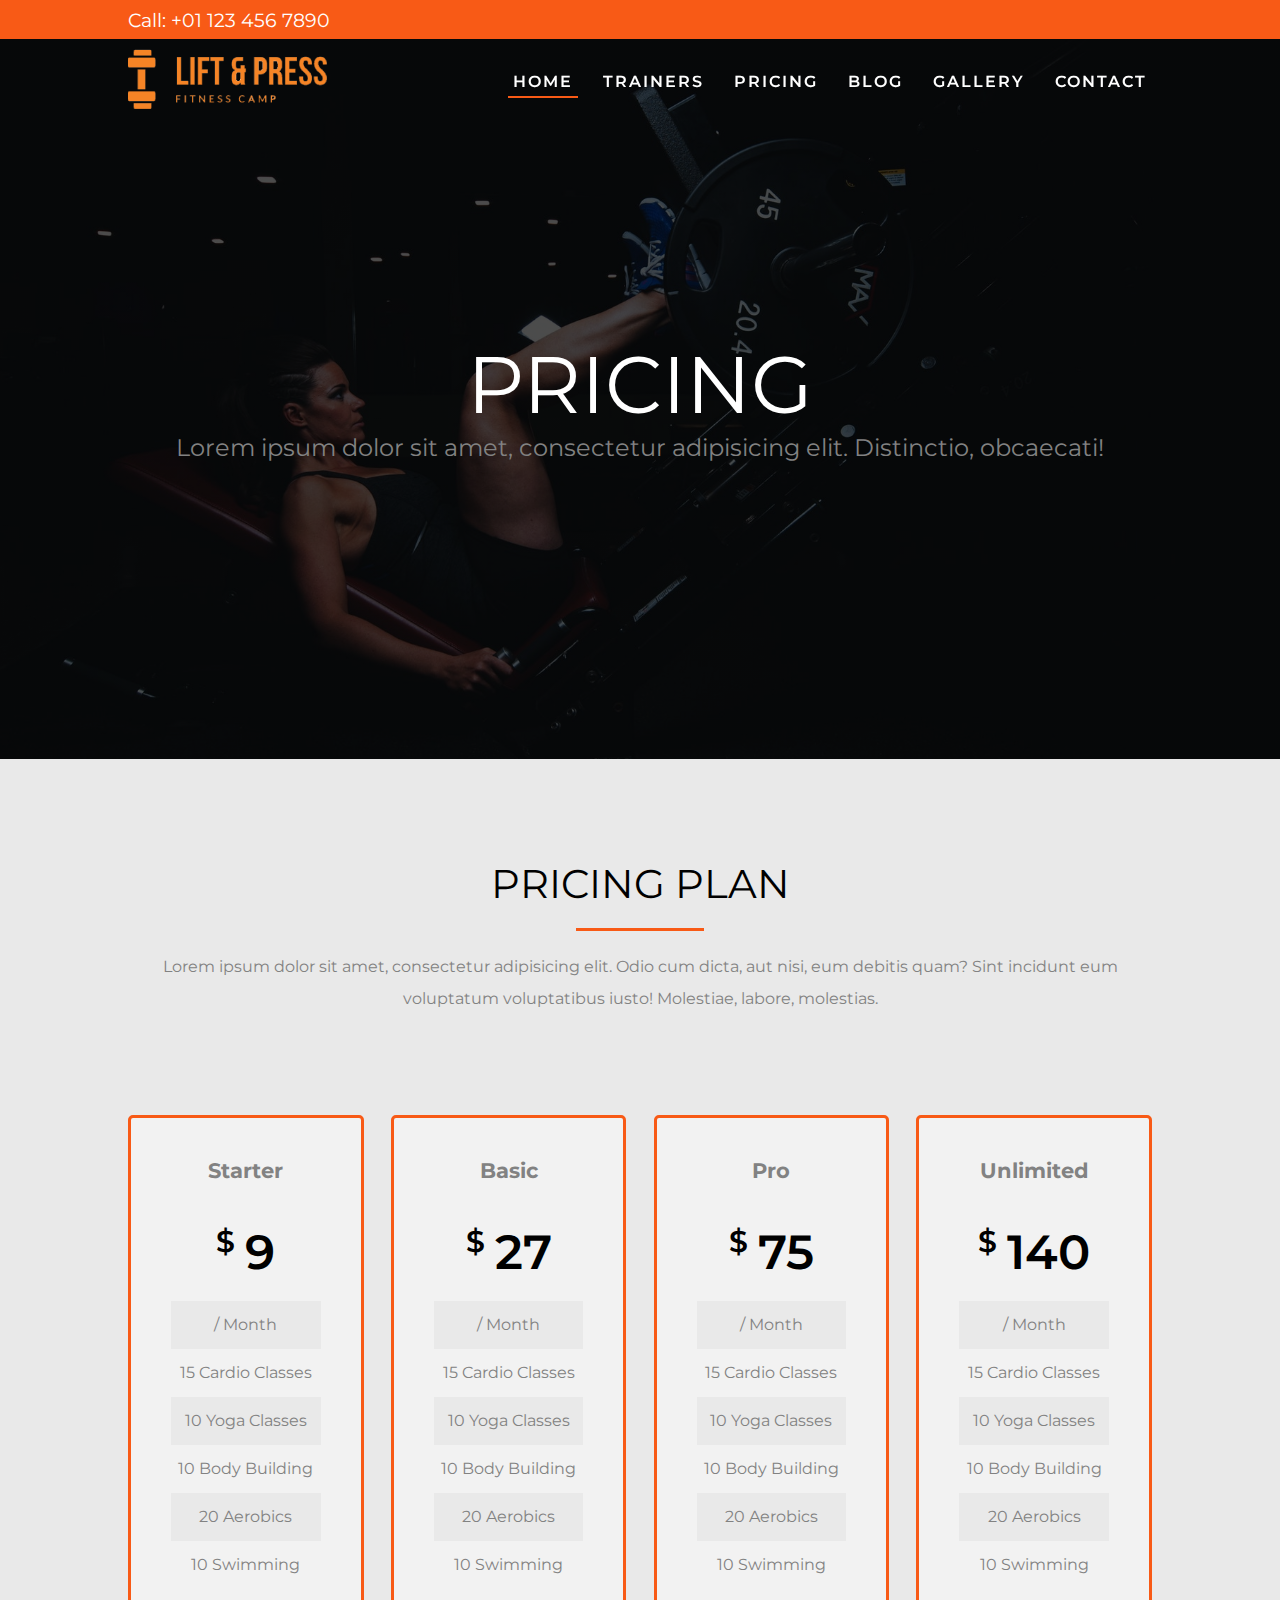
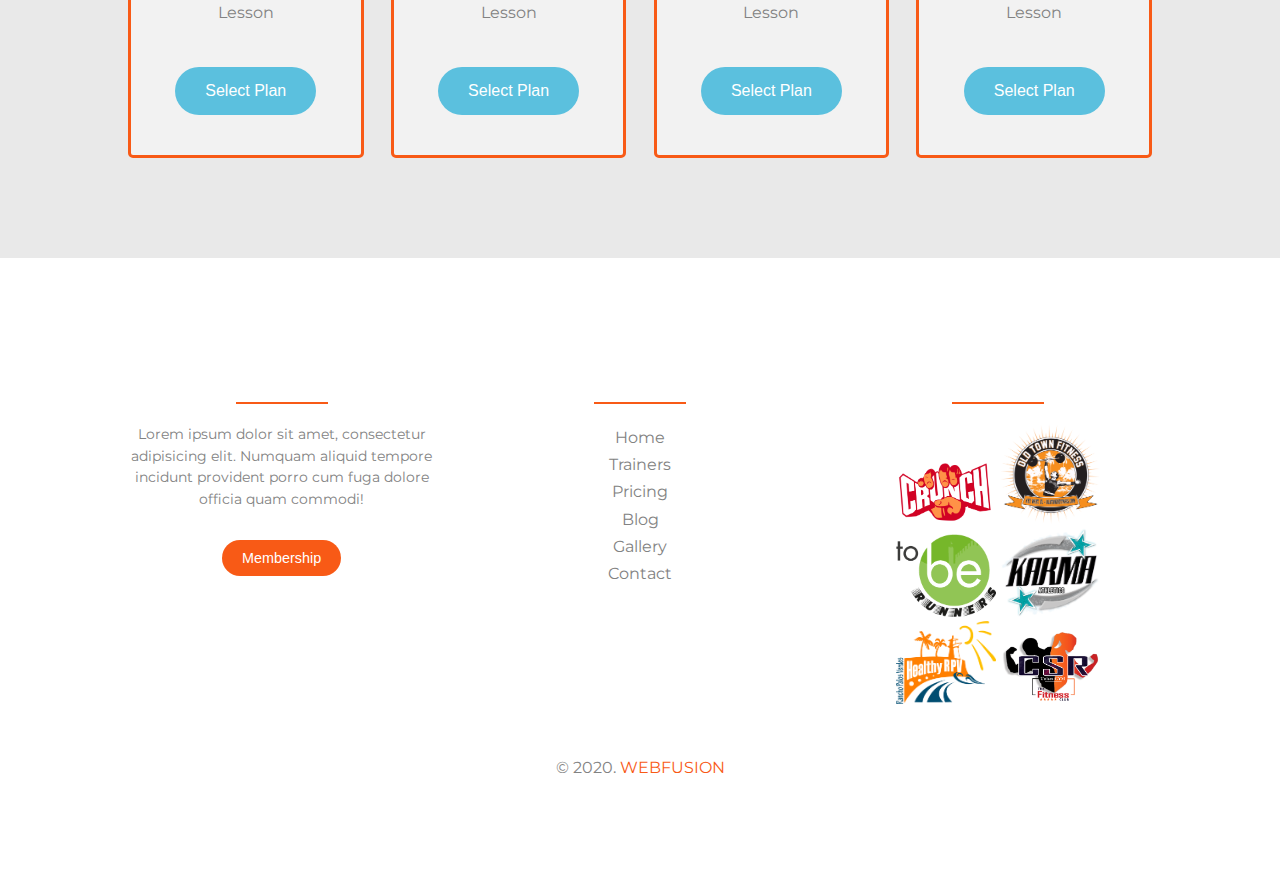
<file: pricng.html>
<!DOCTYPE html>
<html lang="en">
<head>
    <meta charset="UTF-8">
    <title>Sport theme</title>
    <meta name="viewport" content="width=device-width, initial-scale=1.0">
    <!-- fontAwesome -->
    <link rel="stylesheet" href="https://use.fontawesome.com/releases/v5.8.2/css/all.css" integrity="sha384-oS3vJWv+0UjzBfQzYUhtDYW+Pj2yciDJxpsK1OYPAYjqT085Qq/1cq5FLXAZQ7Ay" crossorigin="anonymous">
    <!-- Animate css -->
    <link rel="stylesheet" href="https://cdnjs.cloudflare.com/ajax/libs/animate.css/4.1.1/animate.min.css"/>
    <!-- Owl carousel -->
    <link rel="stylesheet" href="css/owl.carousel.min.css">
    <link rel="stylesheet" href="css/owl.theme.default.min.css">
    <!-- customCss -->
    <link rel="stylesheet" href="css/style.css">
</head>
<body>
    <!-- navLine -->
    <div class="navLine">
        <div class="container">
            <p>Call: +01 123 456 7890</p>
            <div class="icons">
                <a href=""><i class="fab fa-facebook-square"></i> </a>
                <a href=""><i class="fab fa-instagram"></i></a>
                <a href=""><i class="fab fa-twitter"></i></a>
            </div>            
        </div>
    </div>
    <!-- nav -->
    <nav class="sticky">
        <div class="container">
            <a href="" class="logo"><img src="img/logo2.png" alt=""></a>
            <div class="openMenu"><i class="fa fa-bars"></i></div>
            <ul class="mainMenu">
                <li><a class="active" href="index.html">Home</a></li>
                <li><a href="trainers.html">Trainers</a></li>
                <li><a href="pricng.html">Pricing</a></li>
                <li><a href="blog.html">Blog</a></li>
                <li><a href="gallery.html">Gallery</a></li>
                <li><a href="contact.html">Contact</a></li>
                <div class="closeMenu"><i class="fa fa-times"></i></div> 
            </ul>
        </div>
    </nav>

    <!-- header -->
    <header class="priceHeader">
        <h1>Pricing</h1>
        <p>Lorem ipsum dolor sit amet, consectetur adipisicing elit. Distinctio, obcaecati!</p>
    </header>

    <!-- pricing -->
    <section class="price pricePage">
       <h2>Pricing Plan</h2>
        <p>Lorem ipsum dolor sit amet, consectetur adipisicing elit. Odio cum dicta, aut nisi, eum debitis quam? Sint incidunt eum<br>voluptatum voluptatibus iusto! Molestiae, labore, molestias.</p>
        <div class="container">
            <div class="row">
                <div class="col">
                    <h3>Starter</h3>
                    <div class="money">
                    <sup class="currency">$</sup>9
                    </div>
                    <p>/ Month</p>
                    <p>15 Cardio Classes</p>
                    <p>10 Yoga Classes</p>
                    <p>10 Body Building</p>
                    <p>20 Aerobics</p>
                    <p>10 Swimming Lesson</p>
                    <button type="button" class="btn">Select Plan</button>
                </div>
                <div class="col">
                    <h3>Basic</h3>
                     <div class="money">
                    <sup class="currency">$</sup>27
                    </div>
                    <p>/ Month</p>
                    <p>15 Cardio Classes</p>
                    <p>10 Yoga Classes</p>
                    <p>10 Body Building</p>
                    <p>20 Aerobics</p>
                    <p>10 Swimming Lesson</p>
                    <button type="button" class="btn">Select Plan</button>
                </div>
                <div class="col">
                    <h3>Pro</h3>
                     <div class="money">
                    <sup class="currency">$</sup>75
                    </div>
                    <p>/ Month</p>
                    <p>15 Cardio Classes</p>
                    <p>10 Yoga Classes</p>
                    <p>10 Body Building</p>
                    <p>20 Aerobics</p>
                    <p>10 Swimming Lesson</p>
                    <button type="button" class="btn">Select Plan</button>
                </div>
                <div class="col">
                    <h3>Unlimited</h3>
                     <div class="money">
                    <sup class="currency">$</sup>140
                    </div>
                    <p>/ Month</p>
                    <p>15 Cardio Classes</p>
                    <p>10 Yoga Classes</p>
                    <p>10 Body Building</p>
                    <p>20 Aerobics</p>
                    <p>10 Swimming Lesson</p>
                    <button type="button" class="btn">Select Plan</button>
                </div>
            </div>
        </div>
    </section>

    <!-- footer -->
    <footer>
        <div class="container">
            <section>
                <article>
                    <h3>A little about us</h3>
                    <p>Lorem ipsum dolor sit amet, consectetur adipisicing elit. Numquam aliquid tempore incidunt provident porro cum fuga dolore officia quam commodi!</p>
                    <button class="btn">Membership</button>
                </article>
                <article>
                   <h3>Menu</h3>
                    <ul>
                        <li><a class="active" href="index.html">Home</a></li>
                        <li><a href="trainers.html">Trainers</a></li>
                        <li><a href="pricng.html">Pricing</a></li>
                        <li><a href="blog.html">Blog</a></li>
                        <li><a href="gallery.html">Gallery</a></li>
                        <li><a href="contact.html">Contact</a></li>
                    </ul>
                </article>
                <article>
                    <h3>Partners</h3>
                    <img src="img/partner-1.png" alt="">
                    <img src="img/partner-6.png" alt="">
                    <img src="img/partner-3.png" alt="">
                    <img src="img/partner-4.png" alt="">
                    <img src="img/partner-5%20.png" alt="">
                    <img src="img/partner-2.png" alt="">
                </article>
            </section>
            <div class="bottomLine">
                <p>&copy; 2020. <a href="">WEBFUSION</a></p>
                <p>
                    <a href=""><i class="fab fa-facebook-square"></i></a>
                    <a href=""><i class="fab fa-instagram"></i></a>
                    <a href=""><i class="fab fa-twitter"></i></a>
                </p>
            </div>
        </div>
    </footer>

    <script src="https://code.jquery.com/jquery-3.5.1.min.js" integrity="sha256-9/aliU8dGd2tb6OSsuzixeV4y/faTqgFtohetphbbj0=" crossorigin="anonymous"></script>
    <script src="js/owl.carousel.min.js"></script>
    <script src="js/script.js"></script>
</body>
</html>
</file>
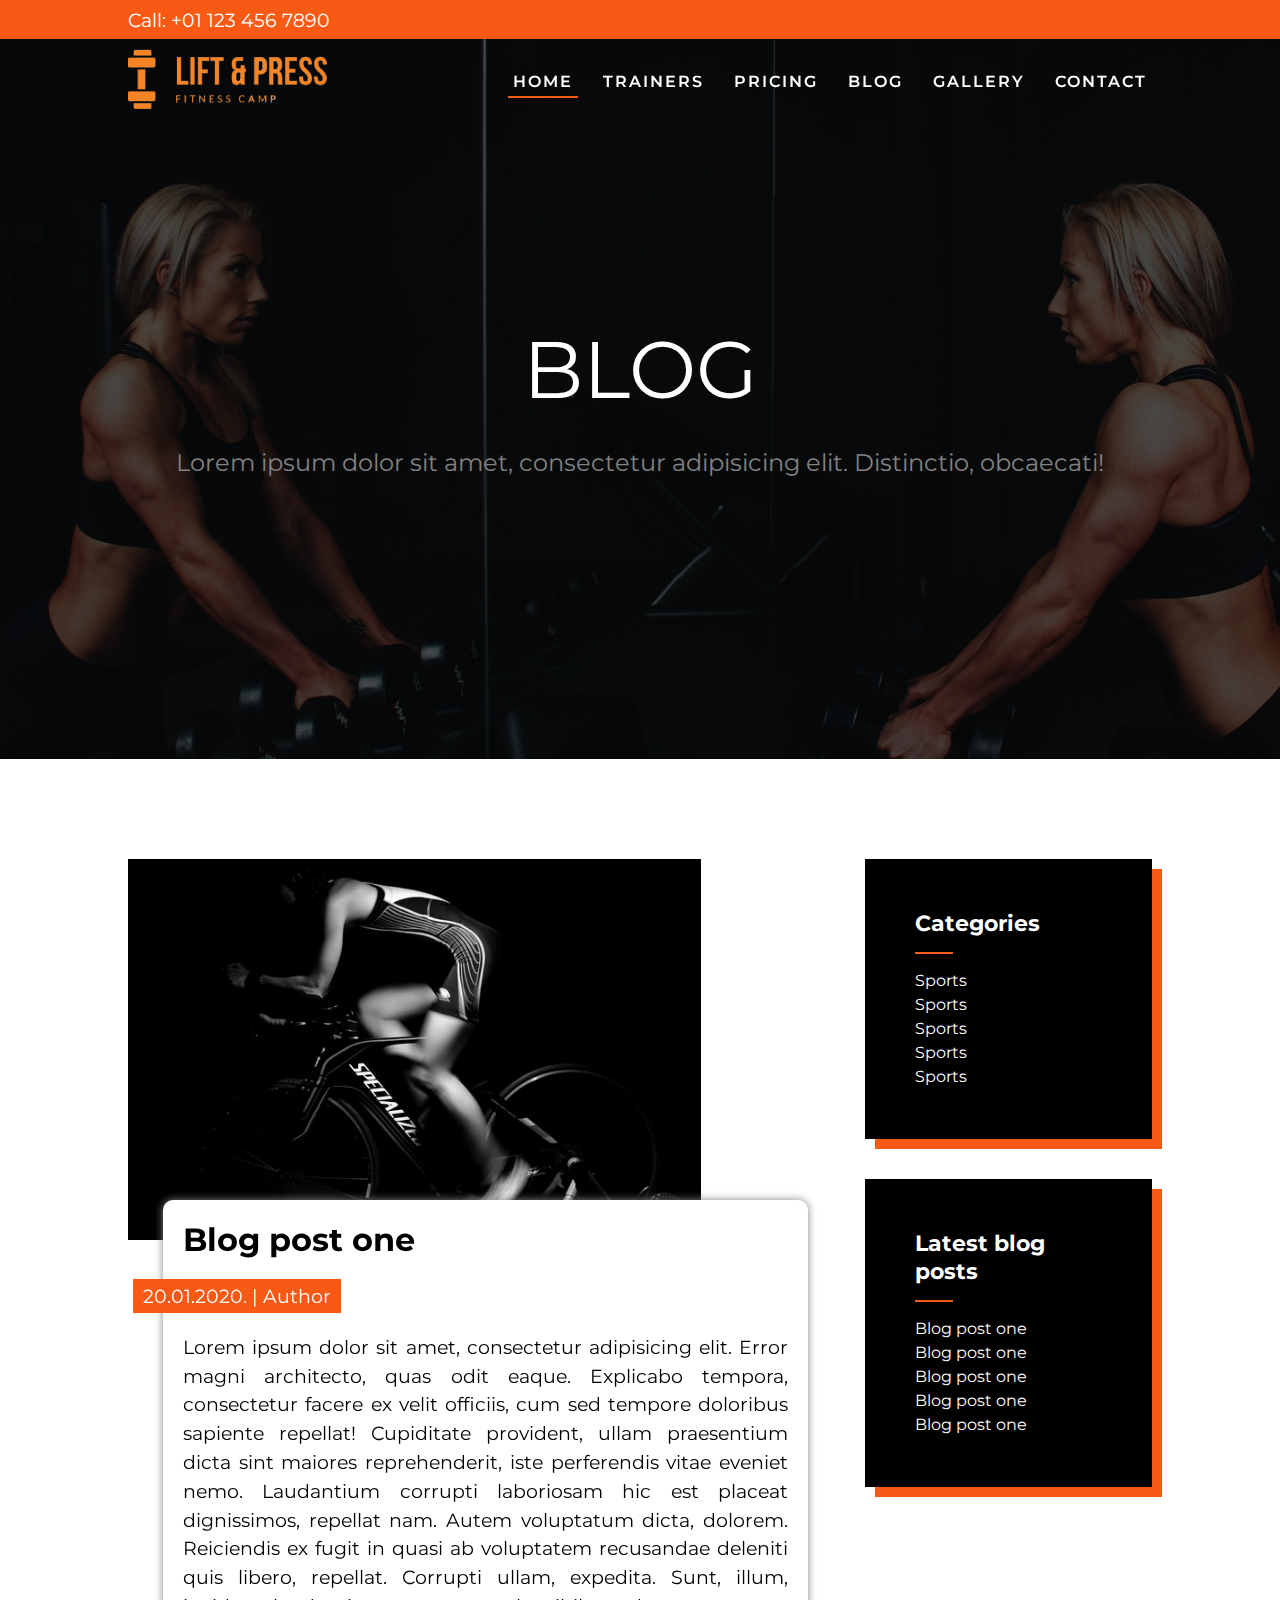
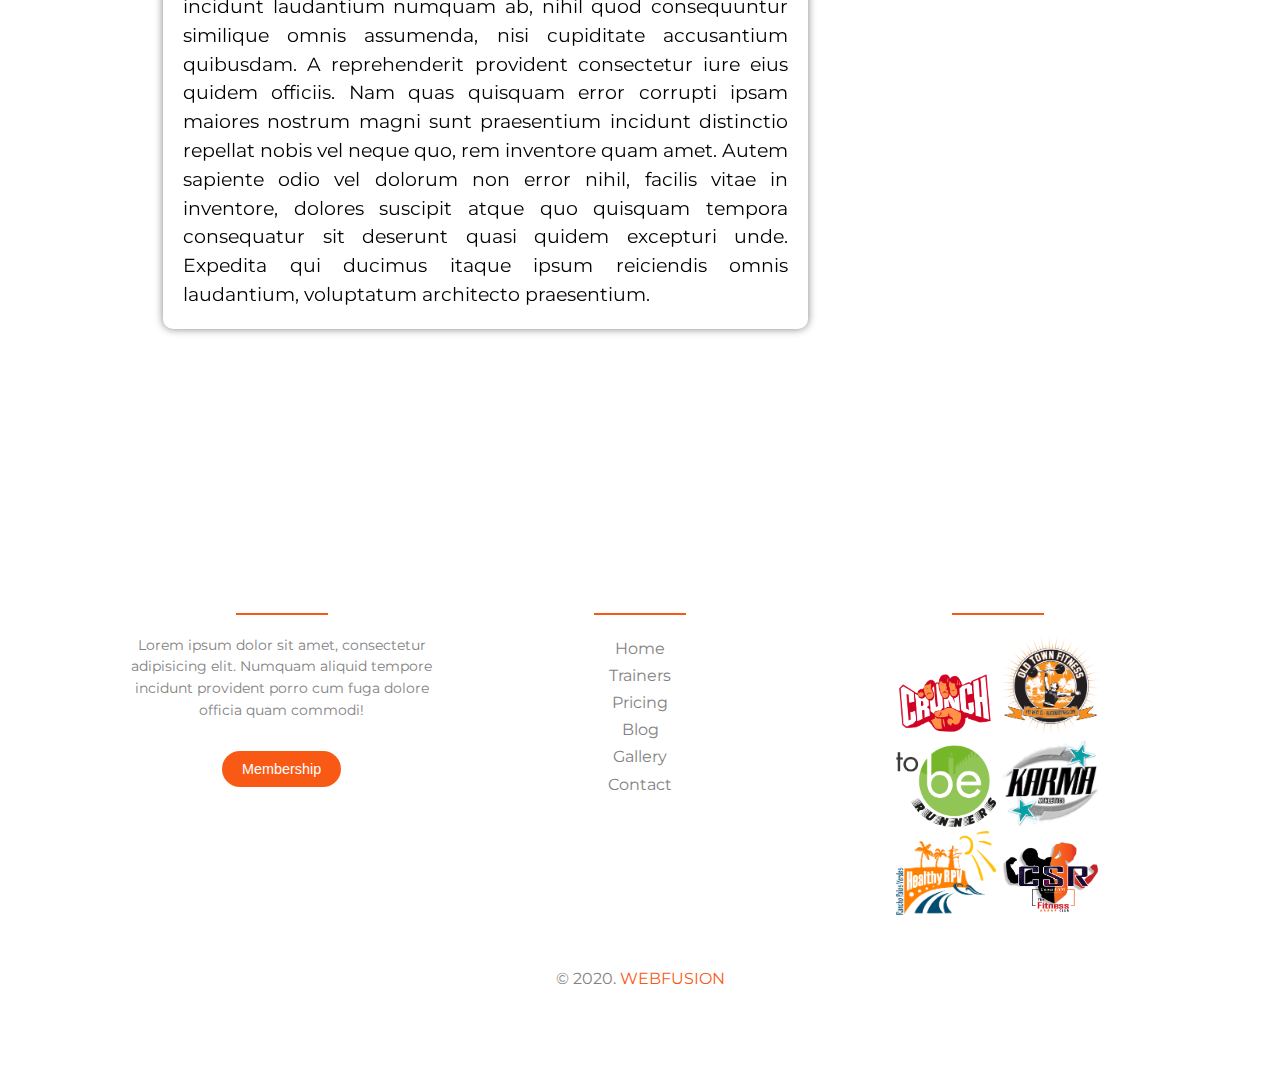
<file: single.html>
<!DOCTYPE html>
<html lang="en">
<head>
    <meta charset="UTF-8">
    <title>Sport theme</title>
    <meta name="viewport" content="width=device-width, initial-scale=1.0">
    <!-- fontAwesome -->
    <link rel="stylesheet" href="https://use.fontawesome.com/releases/v5.8.2/css/all.css" integrity="sha384-oS3vJWv+0UjzBfQzYUhtDYW+Pj2yciDJxpsK1OYPAYjqT085Qq/1cq5FLXAZQ7Ay" crossorigin="anonymous">
    <!-- Animate css -->
    <link rel="stylesheet" href="https://cdnjs.cloudflare.com/ajax/libs/animate.css/4.1.1/animate.min.css"/>
    <!-- Owl carousel -->
    <link rel="stylesheet" href="css/owl.carousel.min.css">
    <link rel="stylesheet" href="css/owl.theme.default.min.css">
    <!-- customCss -->
    <link rel="stylesheet" href="css/style.css">
</head>
<body>
    <!-- navLine -->
    <div class="navLine">
        <div class="container">
            <p>Call: +01 123 456 7890</p>
            <div class="icons">
                <a href=""><i class="fab fa-facebook-square"></i> </a>
                <a href=""><i class="fab fa-instagram"></i></a>
                <a href=""><i class="fab fa-twitter"></i></a>
            </div>            
        </div>
    </div>
    <!-- nav -->
    <nav class="sticky">
        <div class="container">
            <a href="" class="logo"><img src="img/logo2.png" alt=""></a>
            <div class="openMenu"><i class="fa fa-bars"></i></div>
            <ul class="mainMenu">
                <li><a class="active" href="index.html">Home</a></li>
                <li><a href="trainers.html">Trainers</a></li>
                <li><a href="pricng.html">Pricing</a></li>
                <li><a href="blog.html">Blog</a></li>
                <li><a href="gallery.html">Gallery</a></li>
                <li><a href="contact.html">Contact</a></li>
                <div class="closeMenu"><i class="fa fa-times"></i></div> 
            </ul>
        </div>
    </nav>
     
      <!-- header -->
    <header class="blogHeader">
        <h1>Blog</h1>
        <p>Lorem ipsum dolor sit amet, consectetur adipisicing elit. Distinctio, obcaecati!</p>
    </header>
    
    <!-- singleBlog -->
    <section class="singleBlog container">
        <article>
            <div class="featured-image">
                <img src="img/blog-1.jpg" alt="">
            </div>
            <div class="text">
                <h3>Blog post one</h3>
                <div class="meta">20.01.2020. | Author</div>
                <p>Lorem ipsum dolor sit amet, consectetur adipisicing elit. Error magni architecto, quas odit eaque. Explicabo tempora, consectetur facere ex velit officiis, cum sed tempore doloribus sapiente repellat! Cupiditate provident, ullam praesentium dicta sint maiores reprehenderit, iste perferendis vitae eveniet nemo. Laudantium corrupti laboriosam hic est placeat dignissimos, repellat nam. Autem voluptatum dicta, dolorem. Reiciendis ex fugit in quasi ab voluptatem recusandae deleniti quis libero, repellat. Corrupti ullam, expedita. Sunt, illum, incidunt laudantium numquam ab, nihil quod consequuntur similique omnis assumenda, nisi cupiditate accusantium quibusdam. A reprehenderit provident consectetur iure eius quidem officiis. Nam quas quisquam error corrupti ipsam maiores nostrum magni sunt praesentium incidunt distinctio repellat nobis vel neque quo, rem inventore quam amet. Autem sapiente odio vel dolorum non error nihil, facilis vitae in inventore, dolores suscipit atque quo quisquam tempora consequatur sit deserunt quasi quidem excepturi unde. Expedita qui ducimus itaque ipsum reiciendis omnis laudantium, voluptatum architecto praesentium.</p>
            </div>
        </article>
        <article>
            <div class="widget">
                <h3>Categories</h3>
                <ul>
                    <li><a href="">Sports</a>
                    <li><a href="">Sports</a>
                    <li><a href="">Sports</a>
                    <li><a href="">Sports</a>
                    <li><a href="">Sports</a>
                </ul>
            </div>
            <div class="widget">
                <h3>Latest blog posts</h3>
                <ul>
                    <li><a href="">Blog post one</a>
                    <li><a href="">Blog post one</a>
                    <li><a href="">Blog post one</a>
                    <li><a href="">Blog post one</a>
                    <li><a href="">Blog post one</a>
                </ul>
            </div>
        </article>
    </section>
   
   <!-- footer -->
    <footer>
        <div class="container">
            <section>
                <article>
                    <h3>A little about us</h3>
                    <p>Lorem ipsum dolor sit amet, consectetur adipisicing elit. Numquam aliquid tempore incidunt provident porro cum fuga dolore officia quam commodi!</p>
                    <button class="btn">Membership</button>
                </article>
                <article>
                   <h3>Menu</h3>
                    <ul>
                        <li><a class="active" href="index.html">Home</a></li>
                        <li><a href="trainers.html">Trainers</a></li>
                        <li><a href="pricng.html">Pricing</a></li>
                        <li><a href="blog.html">Blog</a></li>
                        <li><a href="gallery.html">Gallery</a></li>
                        <li><a href="contact.html">Contact</a></li>
                    </ul>
                </article>
                <article>
                    <h3>Partners</h3>
                    <img src="img/partner-1.png" alt="">
                    <img src="img/partner-6.png" alt="">
                    <img src="img/partner-3.png" alt="">
                    <img src="img/partner-4.png" alt="">
                    <img src="img/partner-5%20.png" alt="">
                    <img src="img/partner-2.png" alt="">
                </article>
            </section>
            <div class="bottomLine">
                <p>&copy; 2020. <a href="">WEBFUSION</a></p>
                <p>
                    <a href=""><i class="fab fa-facebook-square"></i></a>
                    <a href=""><i class="fab fa-instagram"></i></a>
                    <a href=""><i class="fab fa-twitter"></i></a>
                </p>
            </div>
        </div>
    </footer>

    <script src="https://code.jquery.com/jquery-3.5.1.min.js" integrity="sha256-9/aliU8dGd2tb6OSsuzixeV4y/faTqgFtohetphbbj0=" crossorigin="anonymous"></script>
    <script src="js/owl.carousel.min.js"></script>
    <script src="js/script.js"></script>
</body>
</html>
</file>
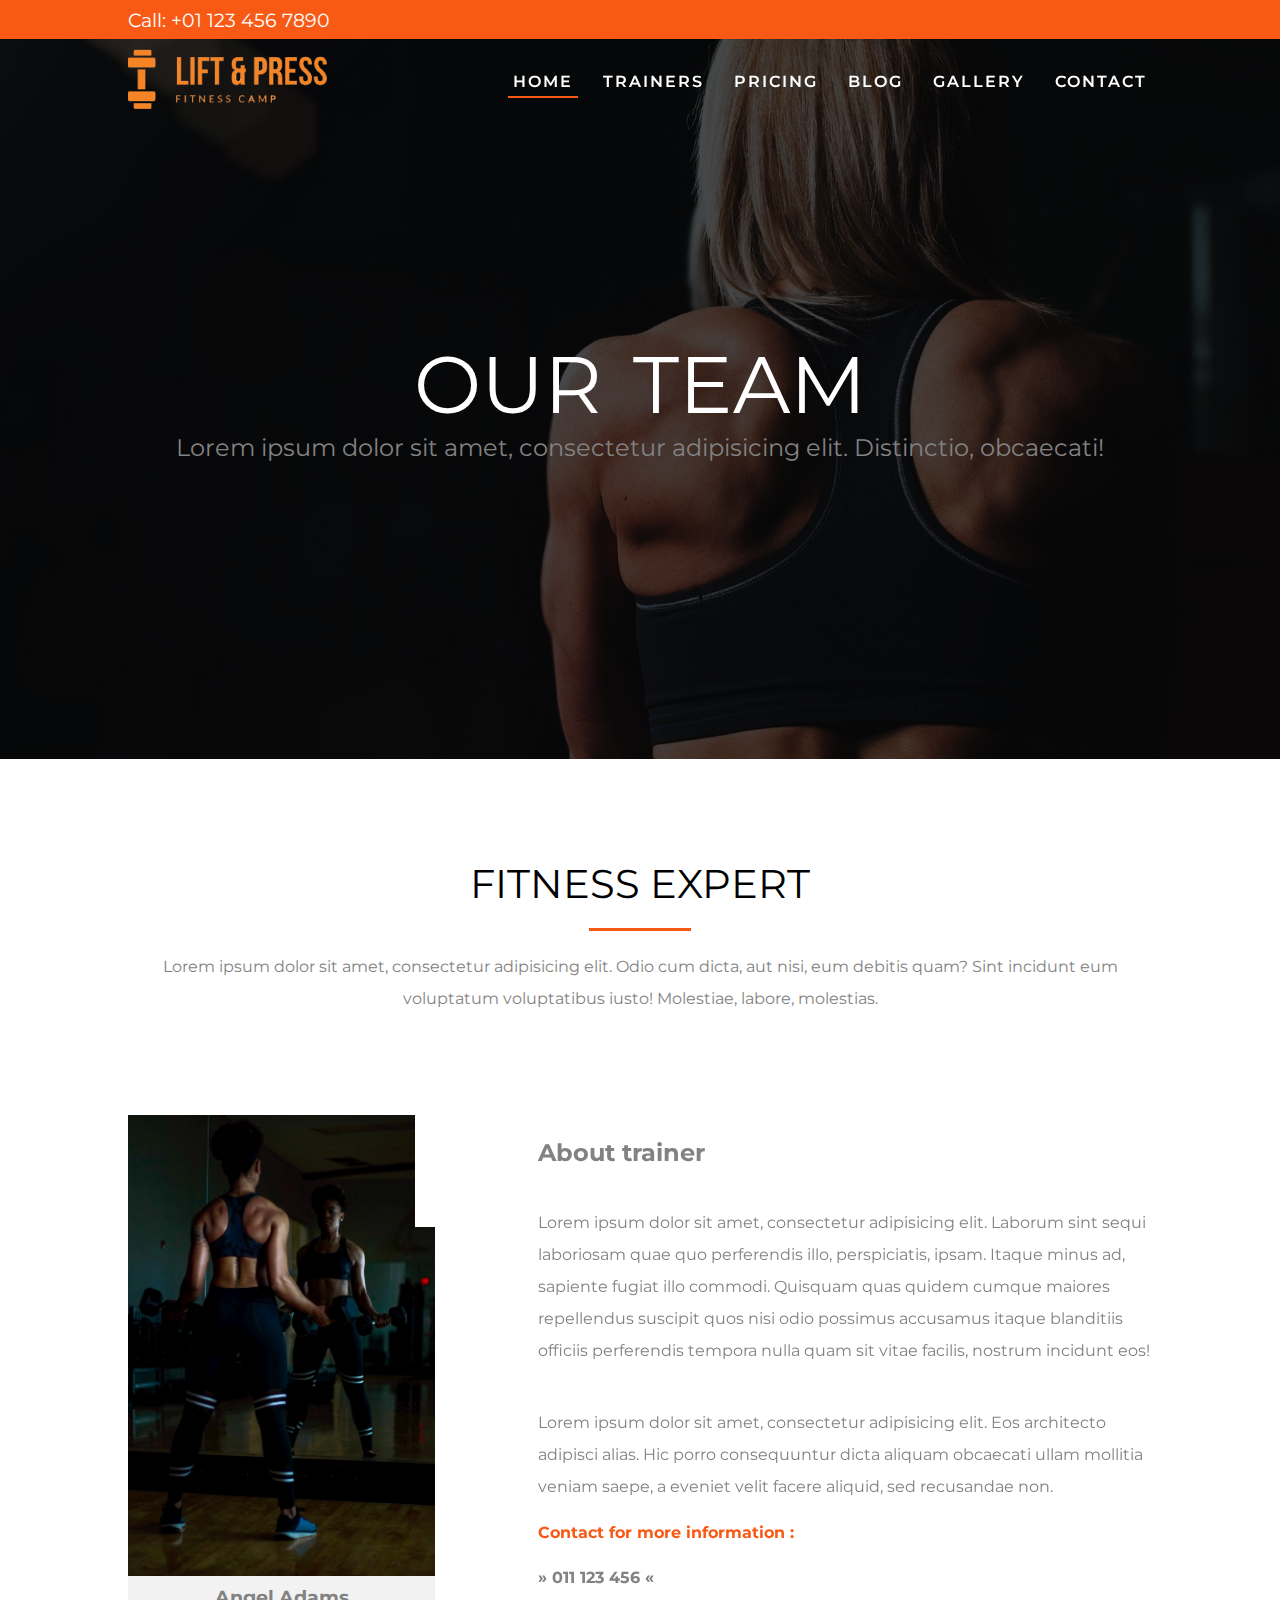
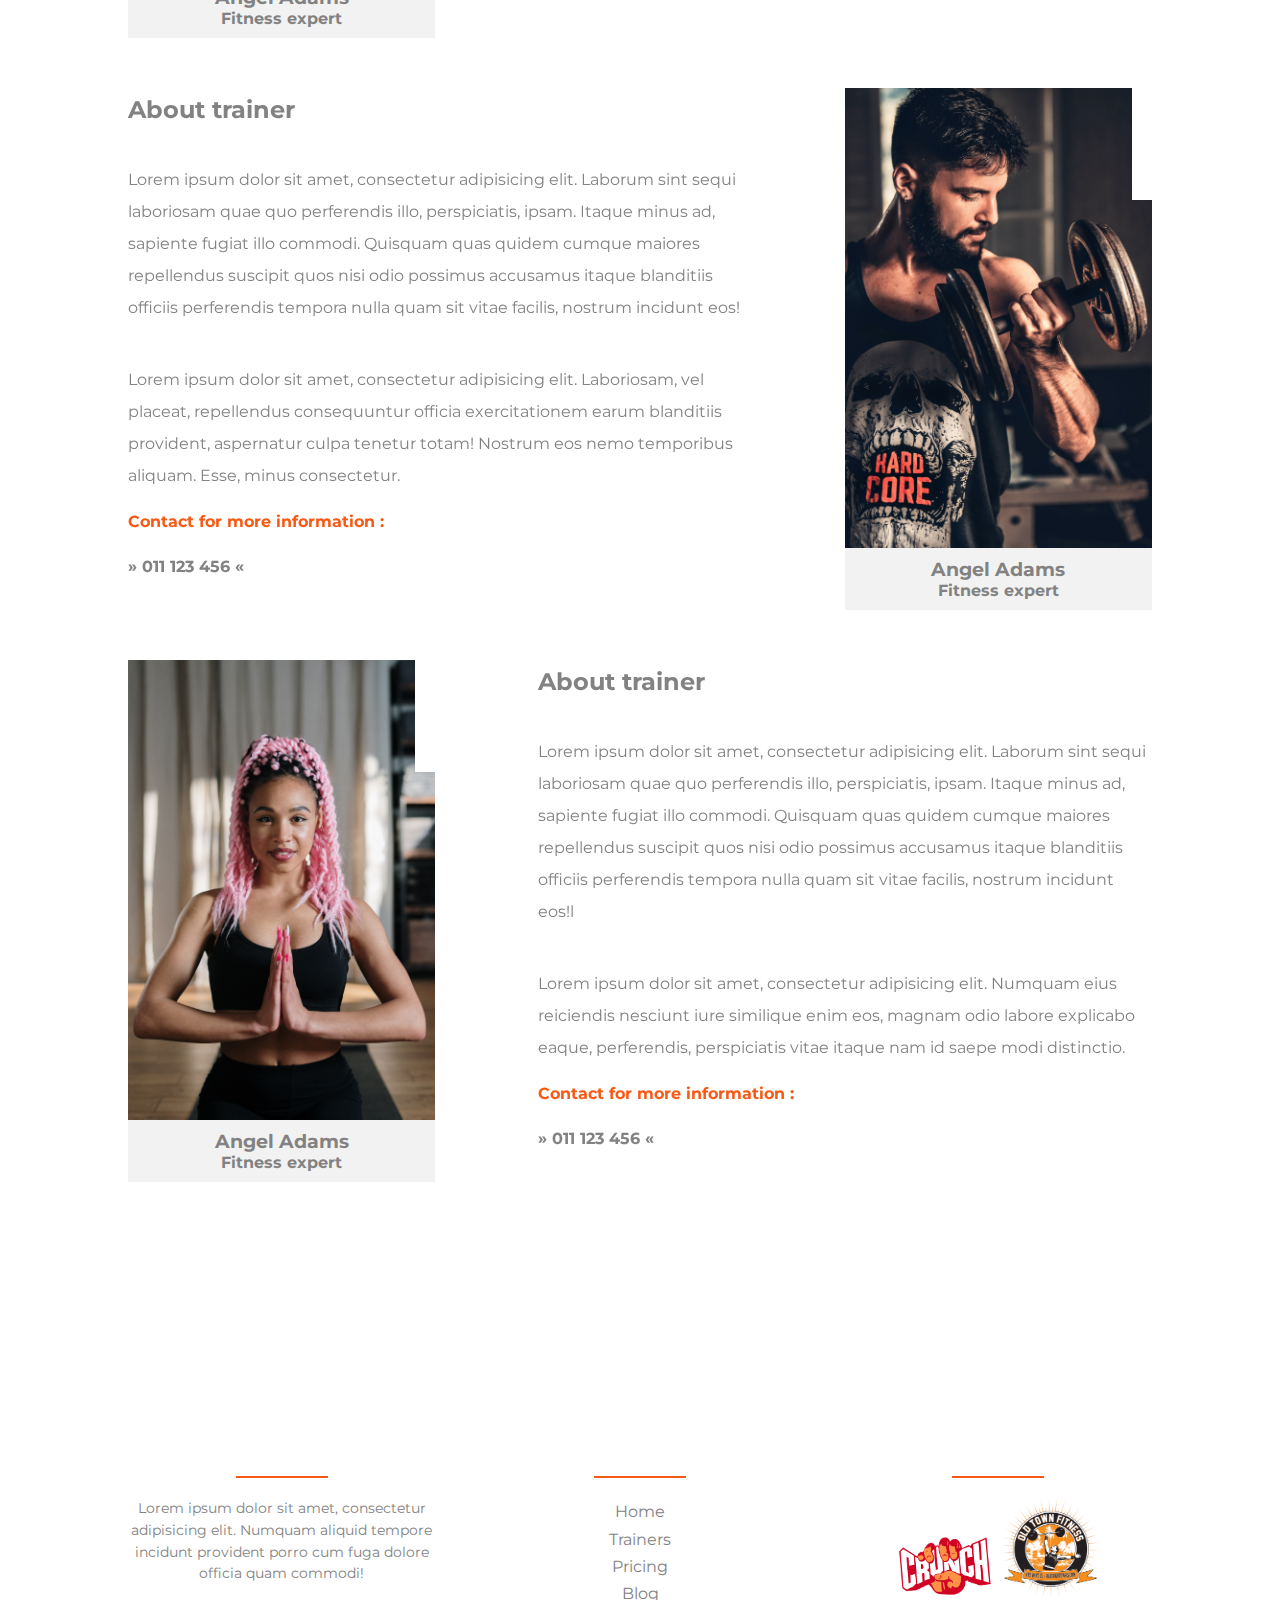
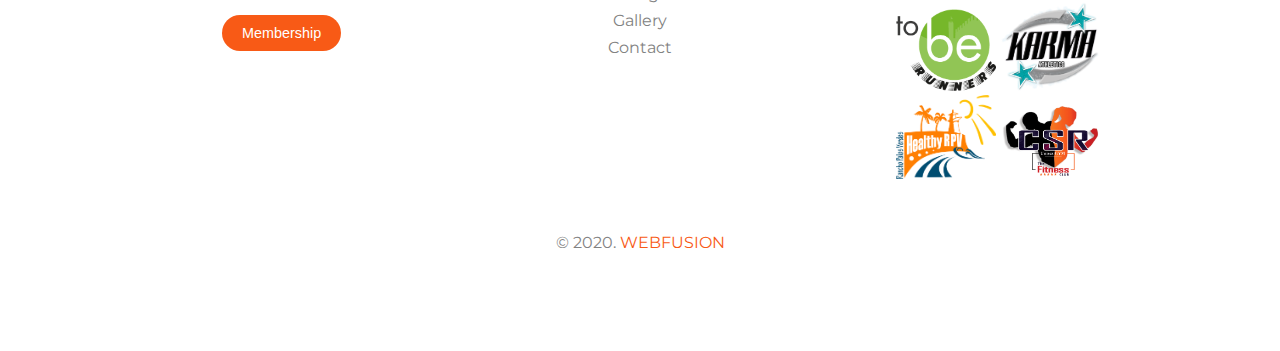
<file: trainers.html>
<!DOCTYPE html>
<html lang="en">
<head>
    <meta charset="UTF-8">
    <title>Sport theme</title>
    <meta name="viewport" content="width=device-width, initial-scale=1.0">
    <!-- fontAwesome -->
    <link rel="stylesheet" href="https://use.fontawesome.com/releases/v5.8.2/css/all.css" integrity="sha384-oS3vJWv+0UjzBfQzYUhtDYW+Pj2yciDJxpsK1OYPAYjqT085Qq/1cq5FLXAZQ7Ay" crossorigin="anonymous">
    <!-- Animate css -->
    <link rel="stylesheet" href="https://cdnjs.cloudflare.com/ajax/libs/animate.css/4.1.1/animate.min.css" />
    <!-- Owl carousel -->
    <link rel="stylesheet" href="css/owl.carousel.min.css">
    <link rel="stylesheet" href="css/owl.theme.default.min.css">
    <!-- customCss -->
    <link rel="stylesheet" href="css/style.css">
</head>

<body>
    <!-- navLine -->
    <div class="navLine">
        <div class="container">
            <p>Call: +01 123 456 7890</p>
            <div class="icons">
                <a href=""><i class="fab fa-facebook-square"></i> </a>
                <a href=""><i class="fab fa-instagram"></i></a>
                <a href=""><i class="fab fa-twitter"></i></a>
            </div>            
        </div>
    </div>
    <!-- nav -->
    <nav class="sticky">
        <div class="container">
            <a href="" class="logo"><img src="img/logo2.png" alt=""></a>
            <div class="openMenu"><i class="fa fa-bars"></i></div>
            <ul class="mainMenu">
                <li><a class="active" href="index.html">Home</a></li>
                <li><a href="trainers.html">Trainers</a></li>
                <li><a href="pricng.html">Pricing</a></li>
                <li><a href="blog.html">Blog</a></li>
                <li><a href="gallery.html">Gallery</a></li>
                <li><a href="contact.html">Contact</a></li>
                <div class="closeMenu"><i class="fa fa-times"></i></div> 
            </ul>
        </div>
    </nav>

    <!-- header -->
    <header class="trainersHeader">
        <h1>Our team</h1>
        <p>Lorem ipsum dolor sit amet, consectetur adipisicing elit. Distinctio, obcaecati!</p>
    </header>

    <!-- trainers -->
    <section class="trainers trainer container">
        <h2>Fitness Expert</h2>
        <p>Lorem ipsum dolor sit amet, consectetur adipisicing elit. Odio cum dicta, aut nisi, eum debitis quam? Sint incidunt eum<br>voluptatum voluptatibus iusto! Molestiae, labore, molestias.</p>
        <div class="row">
            <article>
                <img src="img/trainer-1.jpg" alt="">
                <div class="icons">
                    <a href=""><i class="fab fa-facebook-square"></i></a>
                    <a href=""><i class="fab fa-instagram"></i></a>
                    <a href=""><i class="fab fa-twitter"></i></a>
                    <a href=""><i class="fab fa-linkedin"></i></a>
                </div>
                <div class="text">
                    <h3>Angel Adams</h3>
                    <h4>Fitness expert</h4>
                </div>
            </article>
            <article>
                <h4>About trainer</h4>
                <p>Lorem ipsum dolor sit amet, consectetur adipisicing elit. Laborum sint sequi laboriosam quae quo perferendis illo, perspiciatis, ipsam. Itaque minus ad, sapiente fugiat illo commodi. Quisquam quas quidem cumque maiores repellendus suscipit quos nisi odio possimus accusamus itaque blanditiis officiis perferendis tempora nulla quam sit vitae facilis, nostrum incidunt eos!</p>
                <p>Lorem ipsum dolor sit amet, consectetur adipisicing elit. Eos architecto adipisci alias. Hic porro consequuntur dicta aliquam obcaecati ullam mollitia veniam saepe, a eveniet velit facere aliquid, sed recusandae non.</p>
                <span>Contact for more information :</span>
                <p> &raquo; 011 123 456 &laquo;</p>
            </article>
        </div>
        <div class="row">
            <article class="img-right">
                <img src="img/trainer-2.jpg" alt="">
                <div class="icons">
                    <a href=""><i class="fab fa-facebook-square"></i></a>
                    <a href=""><i class="fab fa-instagram"></i></a>
                    <a href=""><i class="fab fa-twitter"></i></a>
                    <a href=""><i class="fab fa-linkedin"></i></a>
                </div>
                <div class="text">
                    <h3>Angel Adams</h3>
                    <h4>Fitness expert</h4>
                </div>
            </article>
            <article>
                <h4>About trainer</h4>
                <p>Lorem ipsum dolor sit amet, consectetur adipisicing elit. Laborum sint sequi laboriosam quae quo perferendis illo, perspiciatis, ipsam. Itaque minus ad, sapiente fugiat illo commodi. Quisquam quas quidem cumque maiores repellendus suscipit quos nisi odio possimus accusamus itaque blanditiis officiis perferendis tempora nulla quam sit vitae facilis, nostrum incidunt eos!</p>
                <p>Lorem ipsum dolor sit amet, consectetur adipisicing elit. Laboriosam, vel placeat, repellendus consequuntur officia exercitationem earum blanditiis provident, aspernatur culpa tenetur totam! Nostrum eos nemo temporibus aliquam. Esse, minus consectetur.</p>
                <span>Contact for more information :</span>
                <p> &raquo; 011 123 456 &laquo;</p>
            </article>
        </div>
        <div class="row">
            <article>
                <img src="img/trainer-3.jpg" alt="">
                <div class="icons">
                    <a href=""><i class="fab fa-facebook-square"></i></a>
                    <a href=""><i class="fab fa-instagram"></i></a>
                    <a href=""><i class="fab fa-twitter"></i></a>
                    <a href=""><i class="fab fa-linkedin"></i></a>
                </div>
                <div class="text">
                    <h3>Angel Adams</h3>
                    <h4>Fitness expert</h4>
                </div>
            </article>
            <article>
                <h4>About trainer</h4>
                <p>Lorem ipsum dolor sit amet, consectetur adipisicing elit. Laborum sint sequi laboriosam quae quo perferendis illo, perspiciatis, ipsam. Itaque minus ad, sapiente fugiat illo commodi. Quisquam quas quidem cumque maiores repellendus suscipit quos nisi odio possimus accusamus itaque blanditiis officiis perferendis tempora nulla quam sit vitae facilis, nostrum incidunt eos!l</p>
                <p>Lorem ipsum dolor sit amet, consectetur adipisicing elit. Numquam eius reiciendis nesciunt iure similique enim eos, magnam odio labore explicabo eaque, perferendis, perspiciatis vitae itaque nam id saepe modi distinctio.</p>
                <span>Contact for more information :</span>
                <p> &raquo; 011 123 456 &laquo;</p>
            </article>
        </div>
    </section>

    <!-- footer -->
    <footer>
        <div class="container">
            <section>
                <article>
                    <h3>A little about us</h3>
                    <p>Lorem ipsum dolor sit amet, consectetur adipisicing elit. Numquam aliquid tempore incidunt provident porro cum fuga dolore officia quam commodi!</p>
                    <button class="btn">Membership</button>
                </article>
                <article>
                    <h3>Menu</h3>
                    <ul>
                        <li><a class="active" href="index.html">Home</a></li>
                        <li><a href="trainers.html">Trainers</a></li>
                        <li><a href="pricng.html">Pricing</a></li>
                        <li><a href="blog.html">Blog</a></li>
                        <li><a href="gallery.html">Gallery</a></li>
                        <li><a href="contact.html">Contact</a></li>
                    </ul>
                </article>
                <article>
                    <h3>Partners</h3>
                    <a href=""><img src="img/partner-1.png" alt=""></a>
                    <a href=""><img src="img/partner-6.png" alt=""></a>
                    <a href=""><img src="img/partner-3.png" alt=""></a>
                    <a href=""><img src="img/partner-4.png" alt=""></a>
                    <a href=""><img src="img/partner-5%20.png" alt=""></a>
                    <a href=""><img src="img/partner-2.png" alt=""></a>
                </article>
            </section>
            <div class="bottomLine">
                <p>&copy; 2020. <a href="">WEBFUSION</a></p>
                <p>
                    <a href=""><i class="fab fa-facebook-square"></i></a>
                    <a href=""><i class="fab fa-instagram"></i></a>
                    <a href=""><i class="fab fa-twitter"></i></a>
                </p>
            </div>
        </div>
    </footer>

    <script src="https://code.jquery.com/jquery-3.5.1.min.js" integrity="sha256-9/aliU8dGd2tb6OSsuzixeV4y/faTqgFtohetphbbj0=" crossorigin="anonymous"></script>
    <script src="js/owl.carousel.min.js"></script>
    <script src="js/script.js"></script>
</body></html>
</file>
<file: css/style.css>
@import url('https://fonts.googleapis.com/css2?family=Montserrat:wght@300;400;600;700&display=swap');

:root {
    --primaryColor: #000000;
    --secondaryColor: #f85a16;
    --textBody: #828282;
    --cardsColor: #f2f2f2;
    --backgroundColor: #e9e9e9;
    --white: #ffffff;
    --priceColor: #5bc0de;
    --fontFamily: 'Montserrat', sans-serif;
    --bodyFont: 16px;
    --transition: .5s ease;
    --padding: 100px 0;
}
/************************
Scrollbar
************************/
body::-webkit-scrollbar {
    width: 10px;
}
body::-webkit-scrollbar-thumb {
  background-color: var(--secondaryColor);
  border-radius: 5px;
}
/************************
Basic style
************************/
* {
    margin: 0;
    padding: 0;
    box-sizing: border-box;
}
.container {
    width: 80%;
    margin: auto;
}
body {
    font-size: var(--bodyFont);
    font-family: var(--fontFamily);
    color: var(--textBody);
}
a {
    text-decoration: none;
}
ul li {
    list-style-type: none;
}
.btn {
    padding: 15px 30px;
    border-radius: 30px;
    background: var(--secondaryColor);
    color: var(--white);
    margin-top: 30px;
    border: none;
    font-size: 1rem;
    cursor: pointer;
}
.btn:hover {
    background: var(--white);
    color: var(--secondaryColor);
    font-weight: 600;
    font-size: 1.5rem;
    transition: var(--transition);
}
h2 {
    text-align: center;
    font-size: 2.5rem;
    text-transform: uppercase;
    color: var(--primaryColor);
    font-weight: 400;
}
h2::after {
    content: "";
    display: block;
    margin: 20px auto;
    background: var(--secondaryColor);
    height: 3px;
    width: 10%;
}
/************************
navLine
************************/
.navLine {
    background: var(--secondaryColor);
    padding: 7px 0;
    color: var(--white);
    font-size: 1.2rem;
}
.navLine .container {
    display: flex;
    align-items: center;
    justify-content: space-between;
}
.navLine a {
    font-size: 1.3rem;
    color: var(--white);
    margin-left: 20px;
}
.navLine a:hover {
    color: var(--primaryColor);
}
/************************
nav
************************/
nav {
    position: fixed;
    width: 100%;
}
nav .container {
    display: flex;
    justify-content: space-between;
    align-items: center;
    padding: 10px 0;
}
nav ul {
    display: flex;
    justify-content: space-between;
}
nav ul li {
    font-size: 1rem;
    margin-left: 20px;
    text-transform: uppercase;
    letter-spacing: 2px;
    font-weight: 600;
}
nav ul li a:hover {
    color: var(--secondaryColor);
    transition: var(--transition);
}
nav .active {
    border-bottom: 2px solid var(--secondaryColor);
}
.stickyAdd {
    background: rgba(255,255,255,.95);
    z-index: 999;
    transition: var(--transition);
    top: 0;
    left: 0;
}
.stickyAdd .container .mainMenu li a {
    color: var(--textBody);
}
.stickyAdd .container .mainMenu li a:hover {
    color: var(--secondaryColor);
}
nav .mainMenu li a {
    padding: 5px;
    color: #fff;
}
nav .openMenu {
    font-size: 2rem;
    margin: 20px;
    display: none;
    cursor: pointer;
}
nav .mainMenu .closeMenu {
    font-size: 2rem;
    display: none;
    cursor: pointer;
}
/************************
header
************************/
.priceHeader,
.trainersHeader,
.blogHeader,
.galleryHeader,
.contactHeader{
    background-position: center;
    background-size: cover;
    background-attachment: fixed;
    display: flex;
    flex-direction: column;
    justify-content: center;
    align-items: center;
    height: 80vh;
    text-align: center;
}
.priceHeader {
    background-image:linear-gradient(rgba(0,0,0,.7), rgba(0,0,0,.7)), url(../img/header-7.jpg);
}
.trainersHeader {
    background-image:linear-gradient(rgba(0,0,0,.7), rgba(0,0,0,.7)), url(../img/header-6.jpg);
}
.blogHeader {
    background-image:linear-gradient(rgba(0,0,0,.7), rgba(0,0,0,.7)), url(../img/header-8.jpg);
}
.galleryHeader {
    background-image:linear-gradient(rgba(0,0,0,.7), rgba(0,0,0,.7)), url(../img/header-11.jpg);
}
.contactHeader {
    background-image:linear-gradient(rgba(0,0,0,.7), rgba(0,0,0,.7)), url(../img/header-5.jpg);
}
.mainHeader {
    background-image:linear-gradient(rgba(0,0,0,.7), rgba(0,0,0,.7)), url(../img/header-1.jpg);
    background-position: center;
    background-size: cover;
    background-attachment: fixed;
    text-align: center;
    height: 100vh;
    display: flex;
    flex-direction: column;
    justify-content: center;
    align-items: center;
}
header h1 {
    color: var(--white);
    font-size: 5rem;
    font-weight: 400;
    text-transform: uppercase;
    word-spacing: 10px;
}
header p {
    font-size: 1.5rem;
}
/************************
cards
************************/
.cards {
    background: var(--backgroundColor);
    padding: var(--padding);
    color: var(--primaryColor);
}
.cards .container {
    display: flex;
    justify-content: space-between;
    margin-top: -140px;
}
.cards .card {
    flex: 0 0 30%;
    background: var(--white);
    box-shadow: 0 0 8px var(--textBody);
    padding: 30px;
    text-align: center;
}
.cards .card i {
    font-size: 2rem;
    color: var(--secondaryColor);
}
.cards h3 {
    font-size: 1.2rem;
    text-transform: uppercase;
    margin: 20px;
}
.cards h3::after {
    content: "";
    display: block;
    margin: 20px auto;
    background: var(--secondaryColor);
    height: 2px;
    width: 30%;
}
.cards p {
    line-height: 2;
}
.cards .btn {
    background: transparent;
    color: var(--secondaryColor);
    border: 1px solid var(--secondaryColor);
    font-weight: 600;
}
.cards .btn:hover {
    background: var(--secondaryColor);
    color: var(--white);
    font-weight: 400;
    font-size: 1rem;
}
/************************
trainers
************************/
.trainers {
    padding: var(--padding);
}
.trainers p {
    text-align: center;
    line-height: 2;
    padding-bottom: 100px;
}
.trainers a h3 {
    font-size: 1.5rem;
    color: var(--textBody);
    margin-bottom: 5px;
}
.trainers a h3:hover {
    color: var(--secondaryColor);
    transition: var(--transition);
}
.trainers img {
    width: 100%;
    display: block;
}
.trainers .row {
    display: flex;
    justify-content: space-between;
    flex-wrap: wrap;
}
.trainers article {
    flex: 0 0 30%;
    position: relative;
}
.trainers .text {
    background: var(--cardsColor);
    text-align: center;
    padding: 10px 0;
}
.trainers .icons {
    display: flex;
    flex-direction: column;
    position: absolute;
    top: 0;
    right: 0;
    background: var(--white);
}
.trainers .icons .fab {
    font-size: 1.4rem;
    color: var(--primaryColor);
    padding: 15px 10px;
}
.trainers .icons .fab:hover{
    color: var(--secondaryColor);
    transition: var(--transition);
}
/************************
single trainer
************************/
.trainer .row {
    display: flex;
    justify-content: space-between;
    flex-wrap: wrap;
    margin-bottom: 50px;
}
.trainer article:first-child {
    flex: 0 0 30%;
}
.trainer article:last-child {
    flex: 0 0 60%;
    display: flex;
    flex-direction: column;
    justify-content: center;
}
.trainer .img-right {
    order: 2;
}
.trainer article p {
    text-align: left;
    padding: 20px 0;
}
.trainer article span {
   color: var(--secondaryColor);
    font-weight: bold;
}
.trainer article p:last-child {
    font-weight: bold;
}
.trainer article h4:first-child {
    font-size: 1.5rem;
    margin-bottom: 20px;
}
/************************
price
************************/
.price {
    padding: var(--padding);
    background-image:linear-gradient(rgba(0,0,0,.9), rgba(0,0,0,.9)), url(../img/price-bg.jpg);
    background-position: center;
    background-size: cover;
    background-attachment: fixed;
    height: auto;
    text-align: center;
}
.price h2 {
    color: var(--white);
}
.price>p {
    line-height: 2;
    padding-bottom: 100px;
}
.price .col h3 {
    padding-bottom: 40px;
    font-size: 1.3rem;
}
.money {
    font-size: 3rem;
    color: var(--primaryColor);
    font-weight: 600;
    padding-bottom: 20px;
}
.money .currency {
    font-size: 30px;
    padding-right: 10px;
}

.price .row {
    display: flex;
    justify-content: space-between;
}
.price .col {
    flex: 0 0 23%;
    background: var(--cardsColor);
    padding: 40px;
    border-radius: 5px;
    border: 3px solid var(--secondaryColor);
}
.price .col:hover {
  transform: scale(1.05);
  transition: .6s ease;
}
.price .col p {
    line-height: 3;
}
.price .col p:nth-child(odd) {
    background: var(--backgroundColor);
}
.price .btn {
    background: var(--priceColor);
}
.price .btn:hover {
    color: var(--white);
    background: var(--secondaryColor);
    transition: var(--transition);
    font-size: 1rem;
}
/************************
testimonials
************************/
.testimonials {
    padding: var(--padding);
    background: var(--cardsColor);
}
.testimonials .item img {
    border-radius: 50%;
    width: 150px;
    height: 150px;
    margin: 40px auto 20px auto;
}
.testimonials .item {
    margin: auto;
    text-align: center;
}
.testimonials h3 {
    padding-bottom: 20px;
}
.testimonials p {
    line-height: 2;
}
.testimonials a {
    color: var(--secondaryColor);
}
.owl-theme .owl-dots .owl-dot span {
    background: var(--secondaryColor);
}
.owl-carousel .owl-nav button.owl-next,
.owl-carousel .owl-nav button.owl-prev{
    color: var(--secondaryColor);
    font-size: 1.5rem;
}
/************************
discount
************************/
.discount {
    background-image:linear-gradient(rgba(0,0,0,.4), rgba(0,0,0,.4)), url(../img/discount.jpg);
    background-size: cover;
    object-position: center;
    padding: var(--padding);
    text-align: center;
    text-transform: uppercase;
}
.discount h2 {
    padding-bottom: 40px;
    color: var(--white);
}
.discount h2::after {
    display: none;
}
.discount h3 {
    font-size: 2rem;
    line-height: 1.5;
    margin-bottom: 50px;
}
.discount .btn {
    text-transform: uppercase;
    font-size: 1.3rem;
}
.discount .btn:hover {
    font-size: 1.3rem;
}
.discount .percent {
    color: var(--secondaryColor);
}
.discount .disc {
    background: var(--secondaryColor);
    color: var(--white);
    padding: 0 5px;
}
/************************
blog page
************************/
.blogHeader h1 {
    margin-bottom: 30px;
}
.blog {
    background: var(--backgroundColor);
    padding: var(--padding);
}
.blog p {
    text-align: center;
    line-height: 2;
}
.blog .text p {
    line-height: 1.5;
    font-size: 1rem;
    text-align: justify;
    margin: 20px 0 40px 0;
}
.blog .row {
    display: flex;
    justify-content: space-between;
    flex-wrap: wrap;
    margin-top: 30px;
}
.blog .row article {
    flex: 0 0 31%;
    margin-top: 60px;
}
.blog article .featured-image img {
    width: 100%;
    display: block;
}
.blog article .text {
    background: var(--white);
    padding: 20px 20px 40px 20px;
    text-align: left;
    box-shadow: 0 0 8px var(--textBody);
    border-radius: 10px;
    width: 90%;
    position: relative;
    top: -40px;
    right: -35px;
}
.blog .text h3 {
    font-size: 1.5rem;
    color: var(--primaryColor);
    margin-bottom: 20px;
}
.blog .meta {
    background: var(--secondaryColor);
    color: var(--white);
    padding: 5px 10px;
    display: inline-block;
    margin-left: -50px;
}
.blog .text p {
    font-size: 1rem;
    text-align: justify;
    margin: 20px 0 40px 0;
}
.blog .text .btn {
    background: transparent;
    color: var(--secondaryColor);
    border: 1px solid var(--secondaryColor);
    font-weight: 600;
    padding: 12px 24px;
}
.blog .text .btn:hover {
    background: var(--secondaryColor);
    color: var(--white);
    font-weight: 400;
    font-size: 1rem;
}
/************************
singleBlog page
************************/
.singleBlog {
    padding: var(--padding);
    display: flex;
    justify-content: space-between;
}
.singleBlog article:first-child {
    flex: 0 0 70%;
}
.singleBlog article:last-child {
    flex: 0 0 28%;
}
.singleBlog article .featured-image img {
    width: 80%;
    display: block;
}
.singleBlog article .text {
    background: var(--white);
    padding: 20px;
    text-align: left;
    box-shadow: 0 0 8px var(--textBody);
    border-radius: 10px;
    width: 90%;
    position: relative;
    top: -40px;
    right: -35px;
}
.singleBlog .text h3 {
    font-size: 2rem;
    color: var(--primaryColor);
    margin-bottom: 20px;
}
.singleBlog .meta {
    background: var(--secondaryColor);
    color: var(--white);
    padding: 5px 10px;
    display: inline-block;
    margin-left: -50px;
    font-size: 1.2rem;
}
.singleBlog .text p {
    font-size: 1.2rem;
    text-align: justify;
    margin-top: 20px;
    line-height: 1.5;
    color: var(--primaryColor);
}
.singleBlog .widget {
    background: var(--primaryColor);
    padding: 50px;
    color: var(--white);
    box-shadow: 10px 10px var(--secondaryColor);
    margin-bottom: 40px;
}
.singleBlog .widget h3 {
    font-size: 1.4rem;
}
.singleBlog .widget h3::after {
    content: "";
    display: block;
    margin: 15px 0;
    background: var(--secondaryColor);
    height: 2px;
    width: 20%;
}
.singleBlog .widget ul li {
    line-height: 1.5;
}
.singleBlog .widget ul li a {
    color: var(--bodyText);
    font-size: 1rem;
}
.singleBlog .widget ul li a:hover {
    color: var(--secondaryColor);
    transition: var(--transition);
}

/************************
Gym Gallery
************************/
.gymGallery {
    padding: var(--padding);
}
.gymGallery h2 {
    font-weight: 600;
    font-size: 2rem;
}
.gymGallery p {
    text-align: center;
    width: 50%;
    margin: auto;
    margin-top: 30px;
    font-size: 1.2rem;
    line-height: 1.5;
}
/************************
Gallery
************************/
.gallery {
    display: flex;
    justify-content: space-between;
    align-items: center;
    flex-wrap: wrap;
    margin: 10px;
    margin-bottom: 100px;
}
.gallery article {
    flex: 1 1 20%;
    margin: 10px;
    position: relative;
}
.gallery article img {
    width: 100%;
}

.gallery article:nth-child(6) {
    flex: 1 1 45%;
}

.gallery article .text {
    color: white;
    position: absolute;
    left: 0;
    bottom: 0;
    padding: 30px;
}
.gallery article .text h4 {
    text-transform: uppercase;
    opacity: .5;
    letter-spacing: 2px;
    font-size: 1.2rem;
}
.gallery article .text h3 {
    font-size: 2rem;
    margin-top: 10px;
    font-weight: 400;
}
/************************
contact
************************/
.contact {
    padding: var(--padding);
}
.contact .container {
    display: flex;
    justify-content: space-between;
    align-items: flex-start;
    flex-wrap: wrap;
}
.contact .container article:first-child {
    flex: 0 0 40%;
}
.contact .container article:last-child {
    flex: 0 0 55%;
}
.contact .container article h3 {
    color: var(--primaryColor);
    letter-spacing: 1px;
    font-weight: 600;
    font-size: 1.3rem;
    margin-bottom: 30px;
}
.contact .container article i {
    color: var(--secondaryColor);
    font-size: 1.4rem;
    margin: 0 20px 40px 0;
}
.contact .container article:last-child form {
    display: flex;
    justify-content: space-between;
    align-items: center;
    flex-direction: row;
    flex-wrap: wrap;
}
.contact .container article:last-child form input:nth-child(1),
.contact .container article:last-child form input:nth-child(2){
    flex: 0 0 48%;
}
.contact .container article:last-child form input:nth-child(3),
.contact .container article:last-child form input:nth-child(4){
    flex: 0 0 100%;
}
.contact .container article:last-child form textarea {
    flex: 0 0 100%;
}
.contact .container article:last-child form input, textarea {
    margin-bottom: 20px;
    padding: 15px;
    font-size: 1.1rem;
    border: 1px solid var(--textBody);
    opacity: .5;
    border-radius: 5px;
}
.contact .container article:last-child form input:focus, textarea:focus {
    outline: none !important;
    border: 2px solid var(--secondaryColor);
    opacity: 1;
}
.contact .container article:last-child form .btn {
    margin: 0;
    border: 2px solid var(--secondaryColor);
}
/************************
map
************************/
.map iframe {
    vertical-align: bottom;
}
/************************
pricing page
************************/
.pricePage {
    background: var(--backgroundColor);
}
.pricePage h2 {
    color: var(--primaryColor);
}
/************************
footer
************************/
footer {
    background-image:linear-gradient(rgba(0,0,0,.8), rgba(0,0,0,.8)), url(../img/header-7.jpg);
    background-position: center;
    background-size: cover;
    background-attachment: fixed;
    padding: 100px 0 30px 0;

}
footer section {
    display: flex;
    justify-content: space-between;
    align-items: flex-start;
}
footer img {
    width: 100px;
    height: auto;
}
footer article {
    flex: 0 0 30%;
    text-align: center;
}
footer article h3 {
    font-size: 1.2rem;
    text-transform: uppercase;
    color: var(--white);
    margin-bottom: 20px;
}
footer article h3::after {
    content: "";
    display: block;
    margin: 20px auto;
    background: var(--secondaryColor);
    height: 2px;
    width: 30%;
}
footer article p {
    line-height: 1.5;
    font-size: .9rem;
}
footer article ul li a {
    font-size: 1rem;
    color: var(--bodyText);
    line-height: 1.7;
}
footer article ul li a:hover {
    color: var(--secondaryColor);
    transition: var(--transition);
}
footer .btn {
    padding: 10px 20px;
    border-radius: 30px;
    font-size: .9rem;
}
.btn:hover {
    font-size: .9rem;
    font-weight: 400;
}
footer .bottomLine {
    text-align: center;
    margin-top: 50px;
}
footer .bottomLine p {
    margin: 20px 0;
}
footer .bottomLine a {
    color: var(--secondaryColor);
}
footer .bottomLine a:hover {
    color: var(--white);
}
footer .bottomLine i {
    font-size: 1.5rem;
    margin-left: 20px;
}
footer .bottomLine i:hover {
    color: var(--white);
    transition: var(--transition);
}
footer article:last-child img:hover {
    opacity: .5;
    transition: var(--transition);
    cursor: pointer;
}
/************************
R E S P O N S I V E
************************/
@media(max-width: 768px) {
    .container {
        width: 90%;
    }
    h2 {
        font-size: 2rem;
    }
    h3 {
        font-size: 1.5rem;
    }
    header h1 {
        color: var(--white);
        font-size: 2rem;
        margin: 20px 0;
    }
    .navLine .container {
        width: 100%;
    }
    .navLine p {
        margin-left: 10px;
    }
    .navLine .icons {
        margin-right: 10px;
    }
    .logo {
        margin: 10px;
        display: block;
        left: 0;
        position: absolute;
    }
    nav .container {
        display: flex;
        justify-content:flex-end;
        padding: 0px;
        width: 100%;
    }
    nav .mainMenu {
        height: 100vh;
        position: fixed;
        top: 0;
        right: 0;
        left: 0;
        z-index: 10;
        flex-direction: column;
        justify-content: center;
        align-items: center;
        background: var(--primaryColor);
        transition: top 1s ease;
        display: none;
        line-height: 2.2;
    }
    nav .mainMenu .closeMenu {
        display: block;
        position: absolute;
        top: 20px;
        right: 20px;
    }
    nav .openMenu {
        display: block;
    }
    nav .mainMenu li a:hover {
        background: none;
        color: rgb(255, 123, 0);
        font-size: 1.6rem;
    }
    .mainHeader {
        height: 100vh;
        padding: 80px 0;
    }
    .priceHeader,
    .trainersHeader,
    .blogHeader,
    .galleryHeader,
    .contactHeader{
       height: 100vh;
       padding: 80px 0;
    }
    .cards {
         padding: 80px 0;
    }
    .cards .container {
        display: flex;
        justify-content: center;
        flex-wrap: wrap;
    }
    .cards .card {
        flex: 0 0 100%;
        margin-bottom: 20px;
    }
    .trainers {
         padding: 80px 0;
    }
    .trainers article {
        flex: 0 0 100%;
    }
    .testimonials {
       padding: 80px 0;
    }
    .price {
         padding: 80px 0;
    }
    .price .row {
       flex-wrap: wrap;
    }
    .price .col {
        flex: 0 0 100%;
        margin-bottom: 20px;
    }
    .discount {
        padding: 80px 0;
    }
    .discount .btn {
        font-size: 1rem;
    }
    footer {
        height: auto;
        padding: 80px 0;
    }
    footer section {
       flex-wrap: wrap;
    }
    footer article {
        flex: 0 0 100%;
        margin-bottom: 20px;
    }
    .trainers article {
        margin-top: 20px;
    }
    .blog {
        padding: 80px 0;
    }
    .blog .row article {
        flex: 0 0 100%;
        margin-top: 20px;
    }
    .singleBlog {
        padding: 80px 0;
    }
    .singleBlog article:first-child {
        flex: 0 0 100%;
    }
    .singleBlog article:last-child {
        display: none;
    }
    .gymGallery {
        padding: 80px 0;
    }
    .gallery article {
        flex: 1 1 100%;
        margin: 10px 0;
        position: relative;
    }
    .gallery article img {
        width: 100%;
    }
    .gallery article:nth-child(6) {
        flex: 0 0 100%;
    }
    .contact .container article:first-child,
    .contact .container article:last-child{
        flex: 0 0 100%;
    }
    .contact .container article:last-child form input:nth-child(1),
    .contact .container article:last-child form input:nth-child(2){
        flex: 0 0 100%;
    }
    .trainer .row article {
        flex: 0 0 100%;
    }
    .trainer .img-right {
        order: 0;
    }
}
</file>
